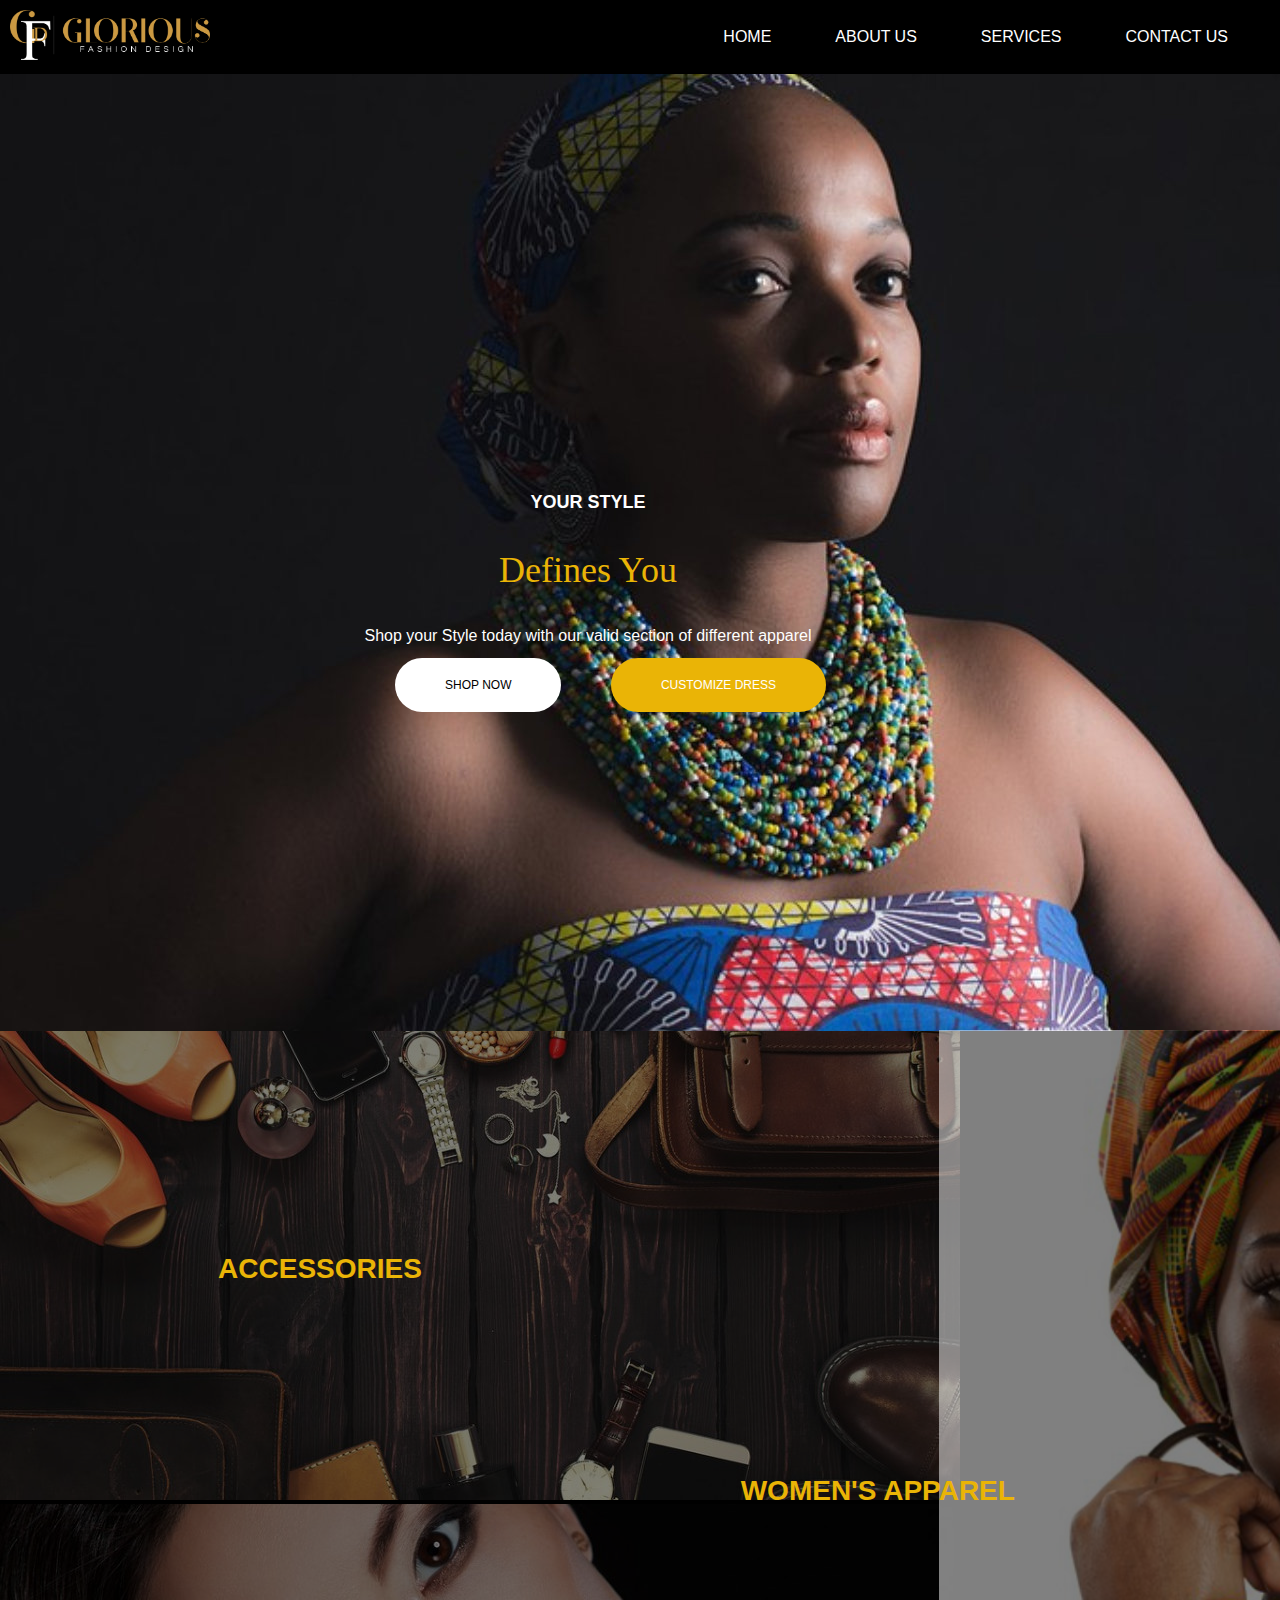
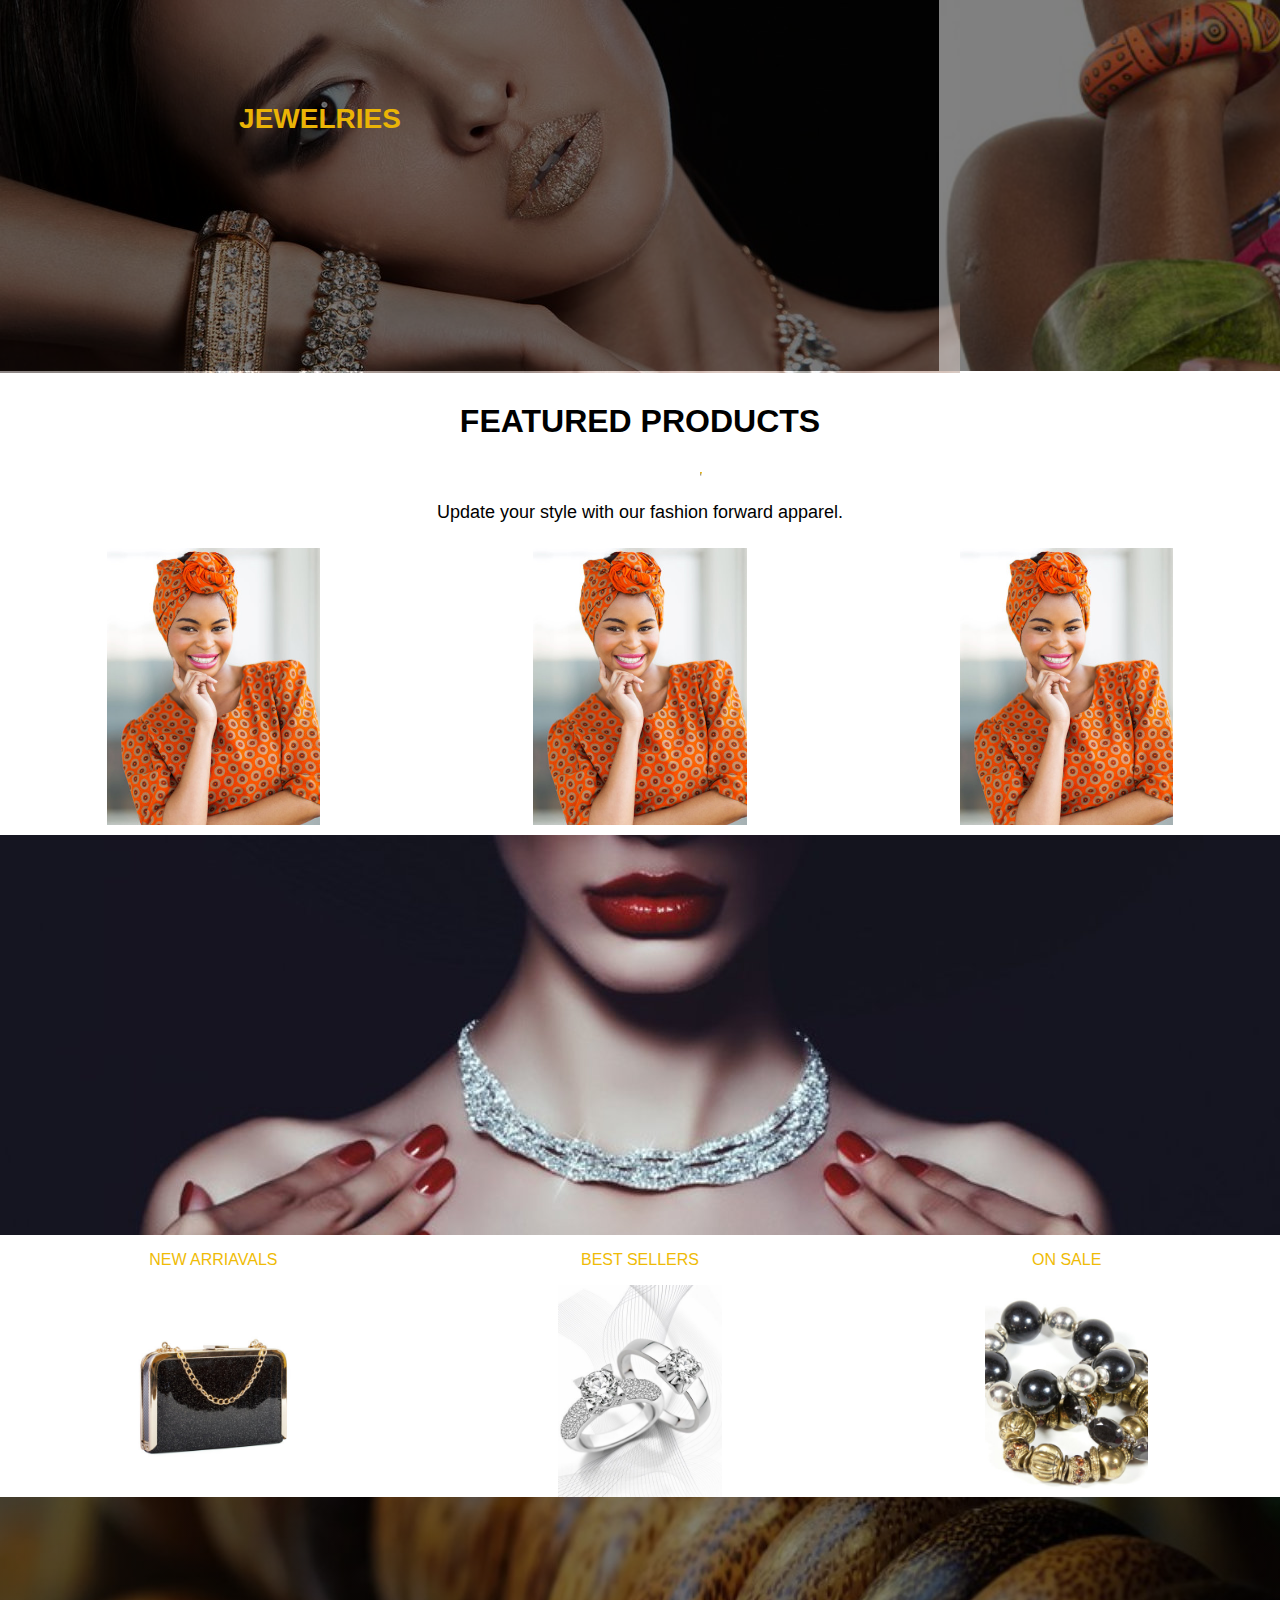
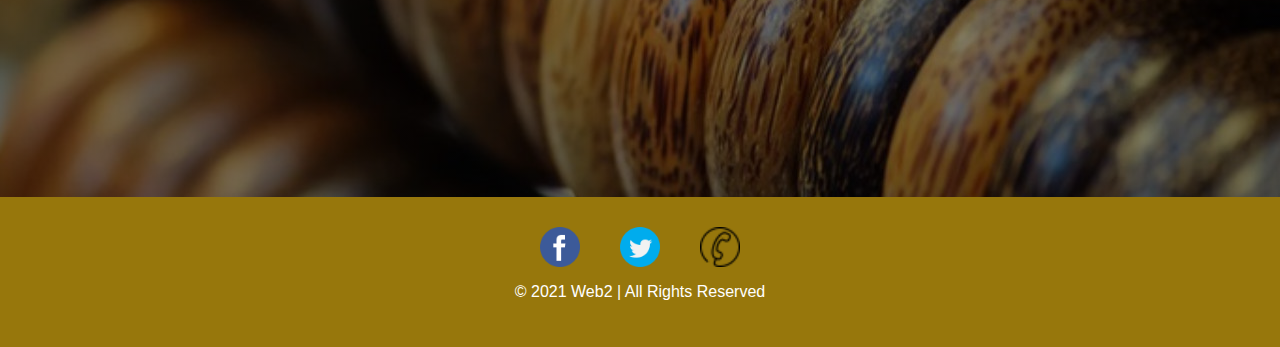
<file: 1st day/index.html>
<!DOCTYPE html>
<html lang="en">
<head>
    <meta charset="UTF-8">
    <meta http-equiv="X-UA-Compatible" content="IE=edge">
    <meta name="viewport" content="width=device-width, initial-scale=1.0">
    <title>Giorious</title>
    <link rel="stylesheet" href="style.css">
    <link rel="stylesheet" href="https://cdnjs.cloudflare.com/ajax/libs/font-awesome/4.7.0/css/font-awesome.min.css">
</head>
<body>
    <div class="header">
        <div class="top-header">
            <img src="images/logo.png" class="logo" alt="">
            <ul>
                <li><a href="#">Home</a></li> 
                <li><a href="#">About us</a></li>
                <li><a href="#">Services</a></li>
                <li><a href="#">Contact us</a></li>
                <!-- <li>
                    <a href="javascript:void(0);" class="icon" onclick="myFunction()">
                        <i class="fa fa-bars"></i>
                    </a>
                </li> -->
            </ul>
        </div>
    </div>
    <div class="banner">
        <div class="banner-content">
            <div class="container">
                <div class="container-content">
                    <p class="p-top">Your Style</p>
                    <p class="p-cursive">Defines You</p>

                    <p class="p-bottom">Shop your Style today with our valid section of different apparel</p>
                
                    <a href="#" class="option-1">Shop now</a>
                    <a href="#" class="option-2">Customize dress</a>
                </div>
            </div>
        </div>
    </div>
    <div class="service">
        <div>
            <div class="wrapper">
                <div class="sub-wrapper">
                    <div class="box1">
                        <img src="images/mid-bg1.jpg" class="accessories" alt="">
                        <p class="img-text1">accessories</p>

                        <img src="images/mid-bg2.jpg" class="jewelries" alt="">
                        <p class="img-text2">jewelries</p>
                    </div>
                    
                    <div class="box2">
                        <img src="images/mid-bg3.jpg" class="apparel" alt="">
                        <p class="img-text3">women's apparel</p>
                    </div>
                </div>
            </div>
        </div>
    </div>
    <div class="main-content">
        <div class="main-content-body">
            <div class="main-content-text">
                <div>
                    <p class="main-content-header">featured products</p>
                    <div class="divide">
                        <hr class="divider">
                    </div>
                    <p class="main-content-body-text">Update your style with our fashion forward apparel.</p>
                </div>
                <div class="main-grid-container">
                    <div>
                        <img src="images/btm1-img1.jpg" alt="">
                    </div>
                    <div>
                        <img src="images/btm1-img1.jpg" alt="">
                    </div>
                    <div>
                        <img src="images/btm1-img1.jpg" alt="">
                    </div>
                </div>
            </div>
        </div>
    </div>
    <div class="sub-content">
        <div class="sub-content-img">
            <div class="sub-content-sub-img">
                <!-- background image -->
            </div>
        </div>
        <div class="sub-grid-container">
            <div class="arrivals">
                <p>new arriavals</p>
                <img src="images/btm3-img1.jpg" alt="">
            </div>
            <div class="best">
                <p>best sellers</p>
                <img src="images/btm3-img2.jpg" alt="">
            </div>
            <div class="sale">
                <p>on sale</p>
                <img src="images/btm3-img3.jpg" alt="">
            </div>
        </div>
    </div>
    <div class="footer">
        <div class="footer-img">
            <div class="footer-sub-img">
                <!-- background image -->
            </div>
        </div>
        <div class="footer-content">
            <div class="social-media">
                <img src="images/icon-fb.png" alt="">
                <img src="images/icon-tw.png" alt="">
                <img src="images/icon-contact.png" alt="">
            </div>
            <div class="footer-text">
                <p>&copy; 2021 Web2 | All Rights Reserved</p>
            </div>
        </div>
    </div>
</body>
</html>
</file>
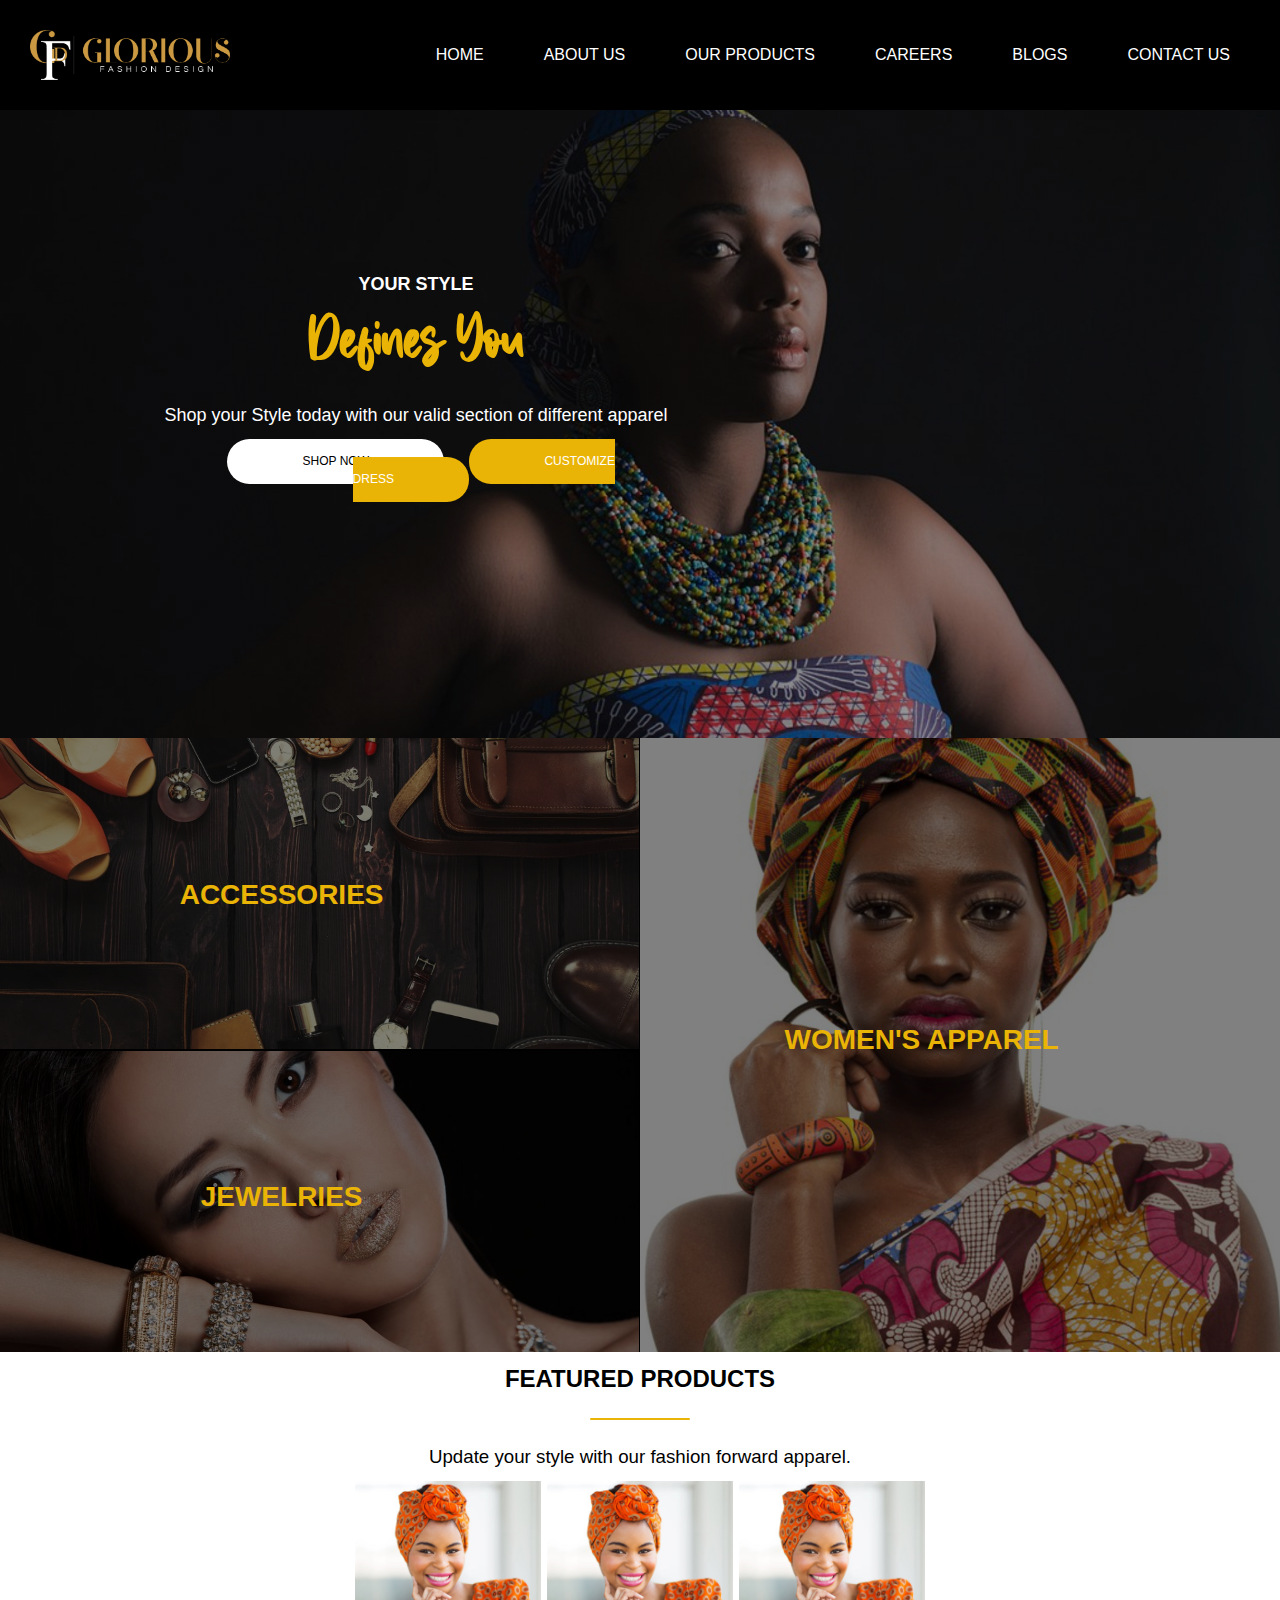
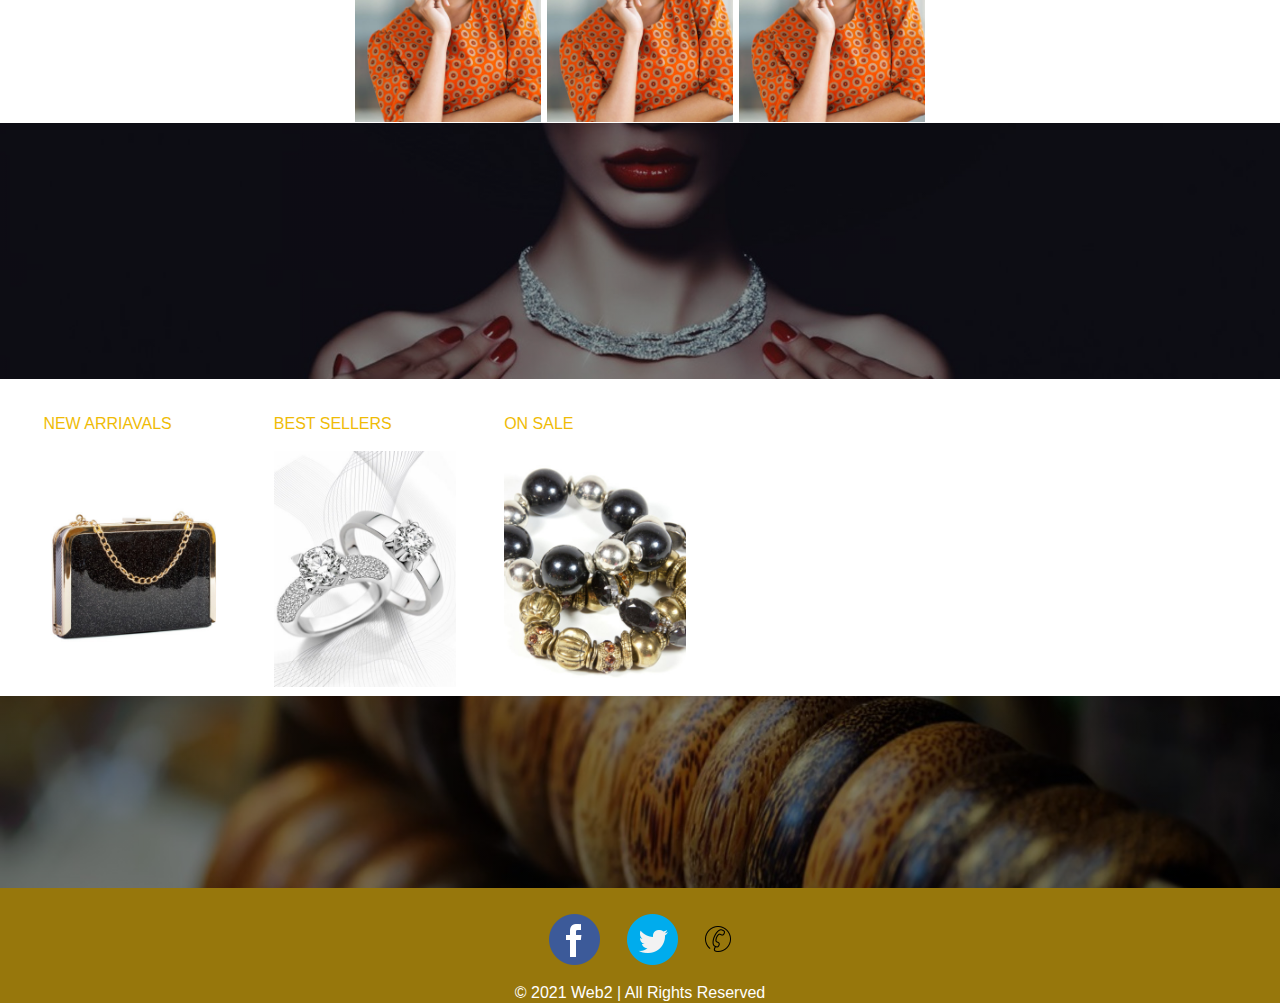
<file: 2nd day/index.html>
<!DOCTYPE html>
<html lang="en">
<head>
    <meta charset="UTF-8">
    <meta http-equiv="X-UA-Compatible" content="IE=edge">
    <meta name="viewport" content="width=device-width, initial-scale=1.0">
    <title>Giorious</title>
    <link rel="stylesheet" href="style.css">
    <link rel="stylesheet" href="https://cdnjs.cloudflare.com/ajax/libs/font-awesome/4.7.0/css/font-awesome.min.css">
    <link rel="stylesheet" href="https://cdnjs.cloudflare.com/ajax/libs/font-awesome/6.1.2/css/all.min.css">
    <link rel="icon" type="image/x-icon" href="images/favicon-white.ico" />
</head>
<body>
    <header>
        <div class="top-header">
            <nav class="navbar">
                <img src="images/logo.png" class="logo" alt="">
                <ul class="nav-links">
                    <li><a href="#"></a>home</a></li> 
                    <li><a href="#"></a>about us</a></li>
                    <li><a href="#"></a>our products</a></li>
                    <li><a href="#"></a>careers</a></li>
                    <li><a href="#"></a>blogs</a></li>
                    <li><a href="#"></a>contact us</li>
                </ul>
                <img src="images/icon-menu-white.png" alt="" class="menu-btn">
            </nav>
        </div>
    </header>
    <div class="banner">
        <div class="banner-content">
            <h2>Your Style</h2>
            <h1>Defines You</h1>
            <p>
                Shop your Style today with our valid section of different apparel
            </p>
            <a href="#" class="option-1">Shop now</a>
            <a href="#" class="option-2">Customize dress</a>
        </div>
    </div>
    <div class="service">
        <div class="service-content">
            <div class="service-content-container">
                <div class="service-content-row">
                    <div class="col1">
                        <div>
                            <img class="col1-image" src="images/mid-bg1.jpg" alt="">
                            <a href="#" class="text1">
                                <p class="col1-text1">accessories</p>
                            </a>
                        </div>
                        <div>
                            <img class="col1-image" src="images/mid-bg2.jpg" alt="">
                            <a href="#">
                                <p class="col1-text2">jewelries</p>
                            </a>
                        </div>
                    </div>
                    <div class="col2">
                        <img class="col2-image" src="images/mid-bg3.jpg" alt="">
                        <a href="#">women's apparel</a>
                    </div>
                </div>
            </div>
        </div>
    </div>
    <div class="main-content">
        <div class="main-content-body">
            <div class="main-content-text">
                <h2>featured products</h2>
                <div class="line"></div>
                <h3>
                    Update your style with our fashion forward apparel.
                </h3>
            </div>
            <div class="main-content-content">
                <div class="main-content-container">
                    <div class="main-content-row">
                        <div class="col-1">
                            <img src="images/btm1-img1.jpg" alt="">
                        </div>
                        <div class="col-2">
                            <img src="images/btm1-img1.jpg" alt="">
                        </div>
                        <div class="col-3">
                            <img src="images/btm1-img1.jpg" alt="">
                        </div>
                    </div>
                </div>
            </div>
        </div>
    </div>
    <div class="sub-content">
        <div class="sub-content-img">
            <!-- Background image content in css file-->
        </div>
        <div class="sub-content-content">
            <div class="sub-content-container">
                <div class="sub-content-row">
                    <div class="col-arrival">
                        <p>new arriavals</p>
                        <img src="images/btm3-img1.jpg" alt="">
                    </div>
                    <div class="col-best">
                        <p>best sellers</p>
                        <img src="images/btm3-img2.jpg" alt="">
                    </div>
                    <div class="col-sale">
                        <p>on sale</p>
                        <img src="images/btm3-img3.jpg" alt="">
                    </div>
                </div>
            </div>
        </div>
    </div>
    <div class="footer">
        <div class="footer-img">
            <div class="footer-sub-img">
                <!-- background image -->
            </div>
        </div>
        <div class="footer-content">
            <div class="social-media">
                <img src="images/icon-fb.png"  alt="">
                <img src="images/icon-tw.png" alt="">
                <img src="images/icon-contact.png" alt="">
            </div>
            <div class="footer-text">
                <p>&copy; 2021 Web2 | All Rights Reserved</p>
            </div>
        </div>
    </div> 
    <script>
        const menuBtn = document.querySelector('.menu-btn');
        const navlinks = document.querySelector('.nav-links');
        menuBtn.addEventListener('click', () => {
            navlinks.classList.toggle('mobile-menu');
        })
    </script>
</body>
</html>
</file>
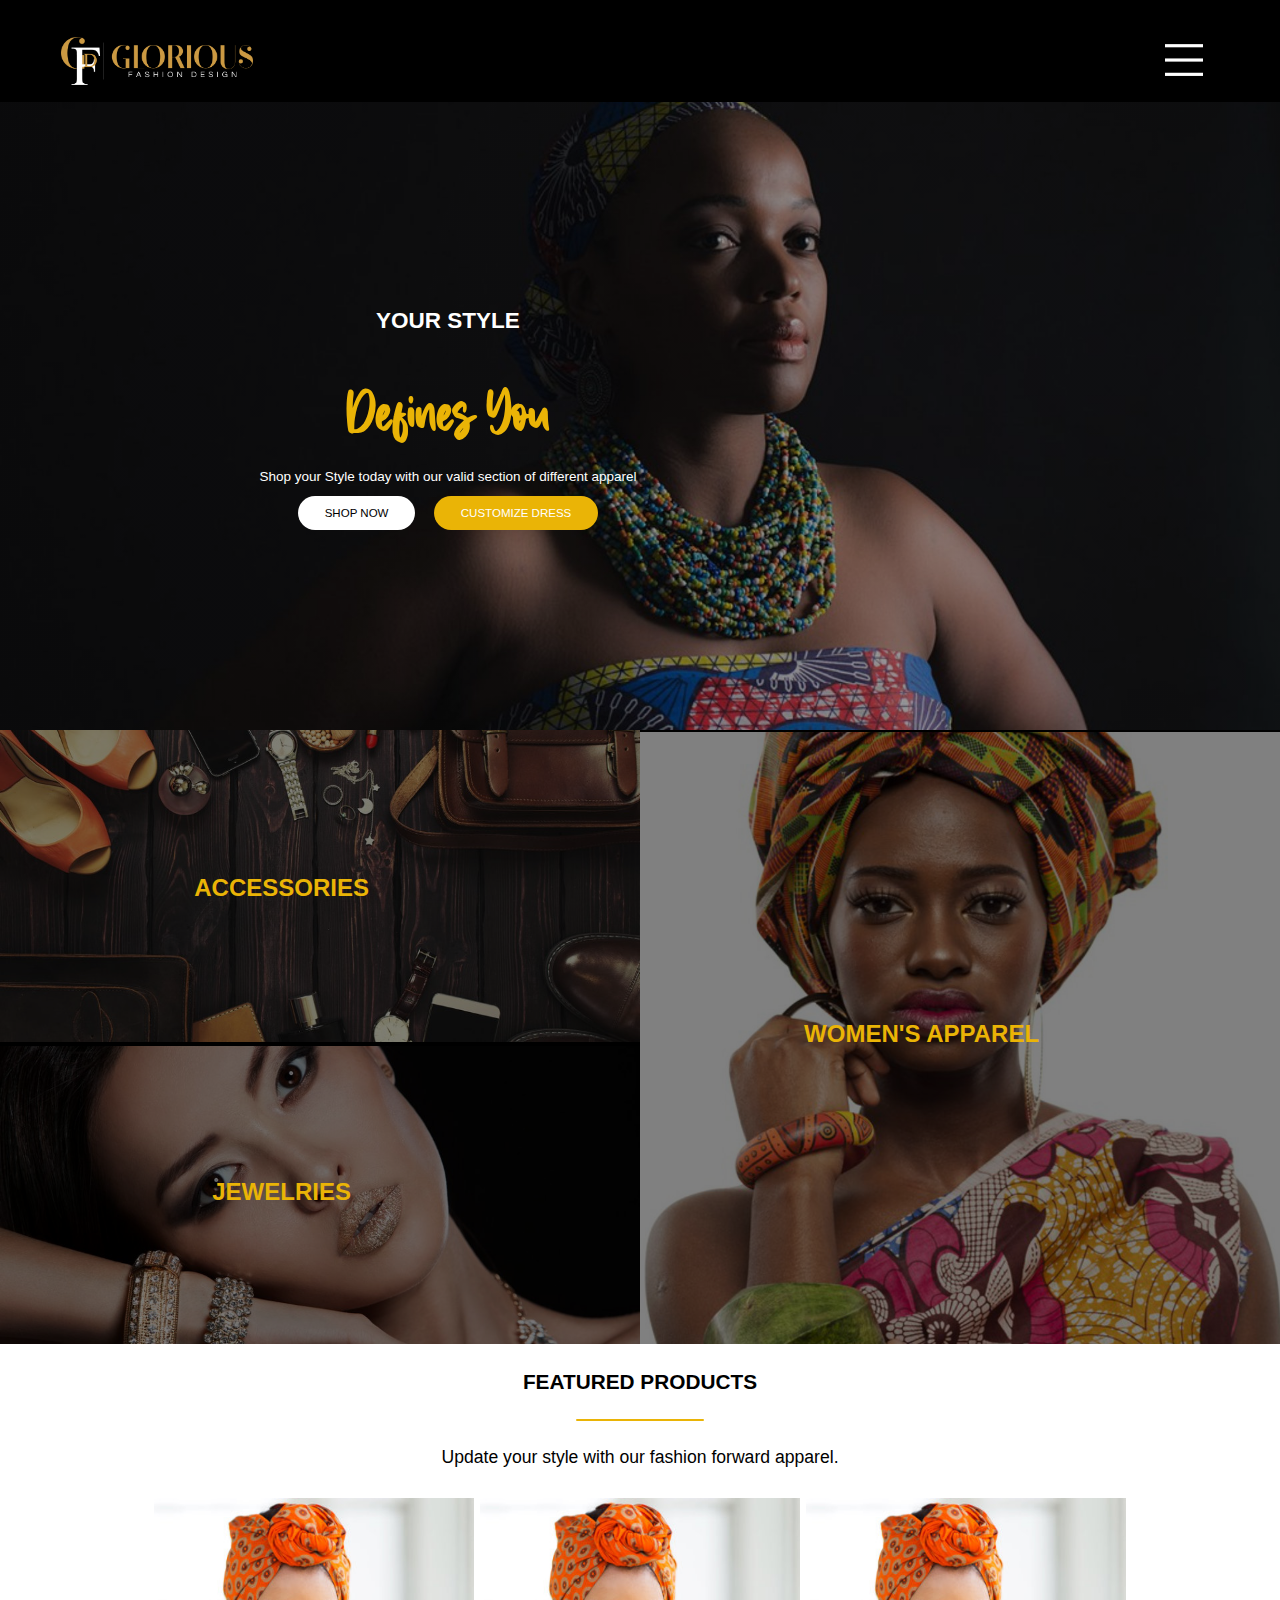
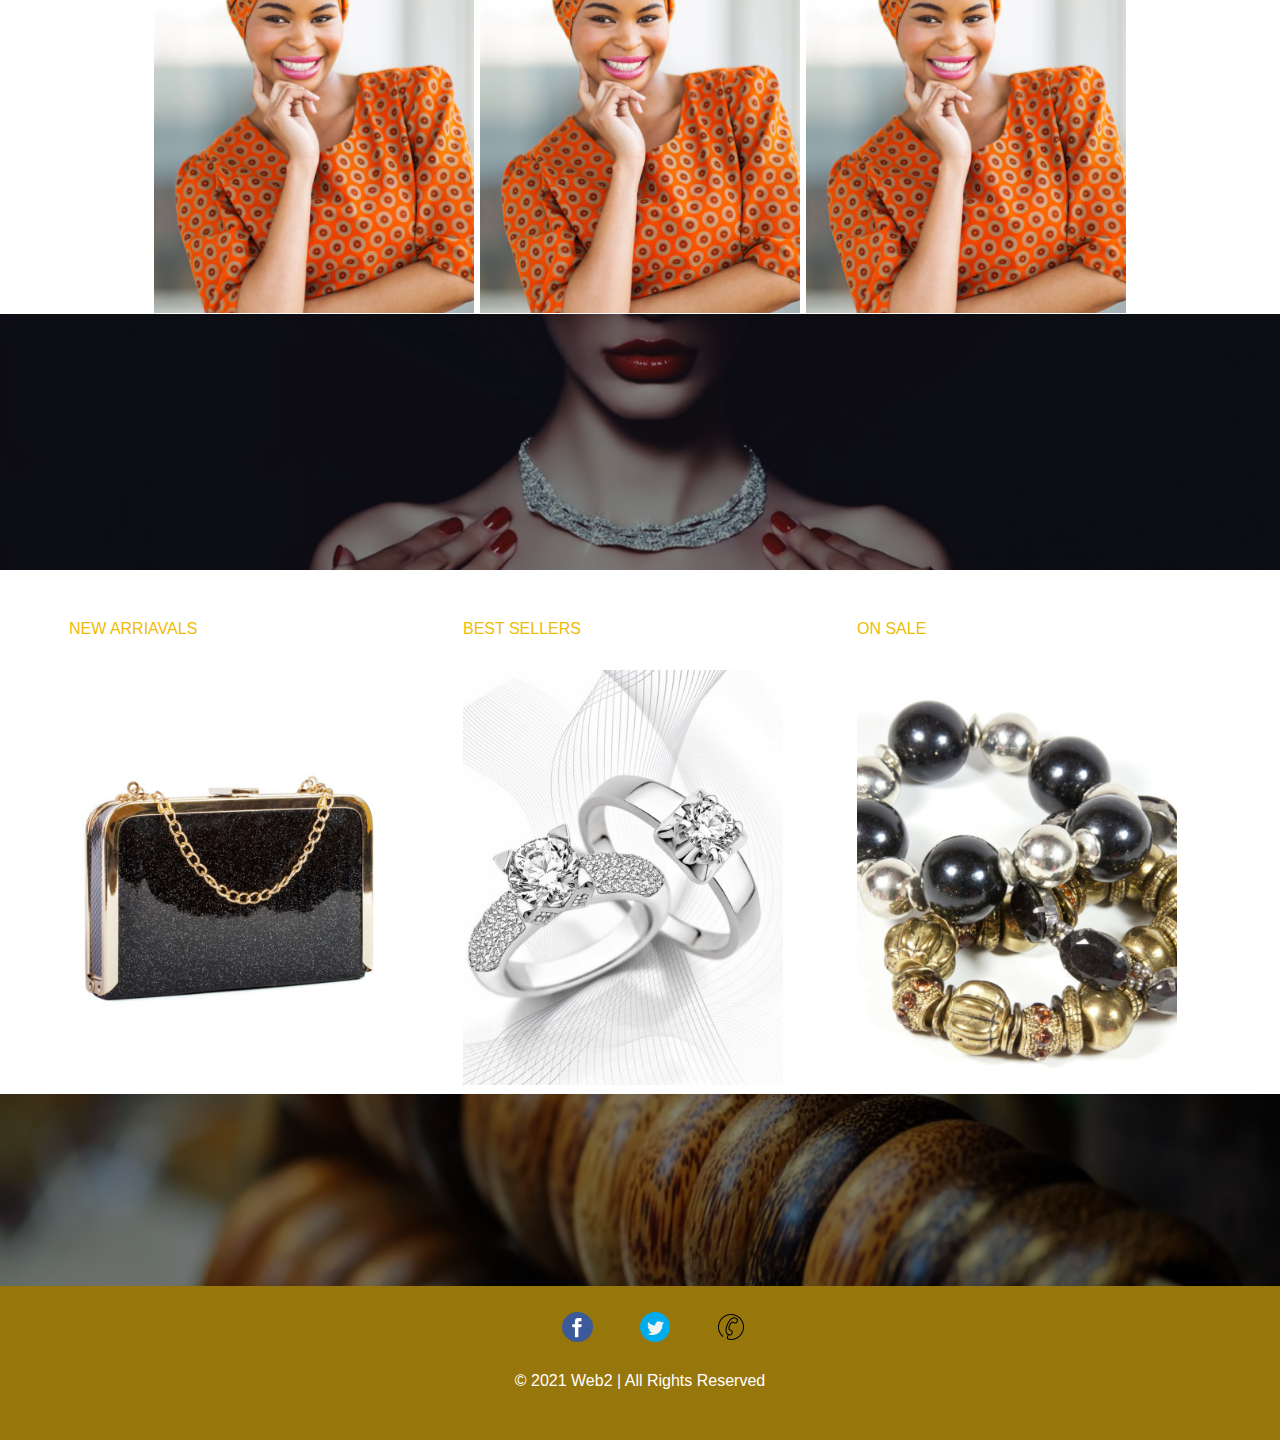
<file: 3rd day/index.html>
<!DOCTYPE html>
<html lang="en">
<head>
    <meta charset="UTF-8">
    <meta http-equiv="X-UA-Compatible" content="IE=edge">
    <meta name="viewport" content="width=device-width, initial-scale=1.0">
    <title>Giorious</title>
    <link rel="stylesheet" href="style.css">
    <link rel="stylesheet" href="media.css">
    <link rel="stylesheet" href="https://cdnjs.cloudflare.com/ajax/libs/font-awesome/4.7.0/css/font-awesome.min.css">
    <link rel="stylesheet" href="https://cdnjs.cloudflare.com/ajax/libs/font-awesome/6.1.2/css/all.min.css">
    <link rel="icon" type="image/x-icon" href="images/favicon-white.ico" />
</head>
<body>
    <header>
        <div class="top-header">
            <nav class="navbar">
                <img src="images/logo.png" class="logo" alt="">
                <ul class="nav-links">
                    <li><a href="#">home</a></li> 
                    <li><a href="#">about us</a></li>
                    <li><a href="#">our products</a></li>
                    <li><a href="#">careers</a></li>
                    <li><a href="#">blogs</a></li>
                    <li><a href="#">contact us</a></li>
                </ul>
                <img src="images/icon-menu-white.png" alt="" class="menu-btn">
            </nav>
        </div>
    </header>
    <div class="banner">
        <div class="banner-content">
            <h2>Your Style</h2>
            <h1>Defines You</h1>
            <p>
                Shop your Style today with our valid section of different apparel
            </p>
            <a href="#" class="option-1">Shop now</a>
            <a href="#" class="option-2">Customize dress</a>
        </div>
    </div>
    <div class="service">
        <div class="service-content">
            <div class="service-content-container">
                <div class="service-content-row">
                    <div class="col1">
                        <div class="col1-sub1">
                            <img class="col1-image" src="images/mid-bg1.jpg" alt="">
                            <a href="#">accessories</a>
                        </div>
                        <div class="col1-sub2">
                            <img class="col1-image" src="images/mid-bg2.jpg" alt="">
                            <a href="#">jewelries</a>
                        </div>
                    </div>
                    <div class="col2">
                        <div class="col2-sub">
                            <img class="col2-image" src="images/mid-bg3.jpg" alt="">
                            <a href="#">women's apparel</a>
                        </div>
                    </div>
                </div>
            </div>
        </div>
    </div>
    <div class="main-content">
        <div class="main-content-body">
            <div class="main-content-text">
                <h2>featured products</h2>
                <div class="line"></div>
                <h3>Update your style with our fashion forward apparel.</h3>
            </div>
            <div class="main-content-content">
                <div class="main-content-container">
                    <div class="main-content-row">
                        <div class="col-1">
                            <img src="images/btm1-img1.jpg" alt="">
                        </div>
                        <div class="col-2">
                            <img src="images/btm1-img1.jpg" alt="">
                        </div>
                        <div class="col-3">
                            <img src="images/btm1-img1.jpg" alt="">
                        </div>
                    </div>
                </div>
            </div>
        </div>
    </div>
    <div class="sub-content">
        <div class="sub-content-img">
            <!-- Background image content in css file-->
        </div>
        <div class="sub-content-content">
            <div class="sub-content-container">
                <div class="sub-content-row">
                    <div class="col-arrival">
                        <p>new arriavals</p>
                        <img src="images/btm3-img1.jpg" alt="">
                    </div>
                    <div class="col-best">
                        <p>best sellers</p>
                        <img src="images/btm3-img2.jpg" alt="">
                    </div>
                    <div class="col-sale">
                        <p>on sale</p>
                        <img src="images/btm3-img3.jpg" alt="">
                    </div>
                </div>
            </div>
        </div>
    </div>
    <div class="footer">
        <div class="footer-img">
            <div class="footer-sub-img">
                <!-- background image -->
            </div>
        </div>
        <div class="footer-content">
            <div class="social-media">
                <div class="fb">
                    <a href=""><img src="images/icon-fb.png" alt=""></a>
                </div>
                <div class="tw">
                    <a href=""><img src="images/icon-tw.png" alt=""></a>
                </div>
                <div class="phone">
                    <a href=""><img src="images/icon-contact.png" alt=""></a>
                </div>
            </div>
            <div class="footer-text">
                <p>&copy; 2021 Web2 | All Rights Reserved</p>
            </div>
        </div>
    </div> 
    <script>
        const menuBtn = document.querySelector('.menu-btn');
        const navlinks = document.querySelector('.nav-links');
        menuBtn.addEventListener('click', () => {
            navlinks.classList.toggle('mobile-menu');
        })
    </script>
</body>
</html>
</file>
<file: 1st day/style.css>
body{
    margin: 0;
    padding: 0;
    max-width: 100%;
    max-height: 100%;
    font-family:Verdana, Geneva, Tahoma, sans-serif;
}
/* img{
    max-width: 100%;
    height: auto;
} */
/* Start of header section */
.header{
    width: 100%;
    min-height: 1vh;
    /* padding-left: 8%;
    padding-right: 8%; */
    box-sizing: border-box;
    overflow: hidden;
}
.top-header{
    overflow: hidden;
    width: 100%;
    margin: auto;
    padding: auto;
    background-color: black;
    overflow: hidden;
}
.logo{
    margin:10px;
    width: 200px;
    height: auto;
}
ul{
    list-style: none;
    margin: 0;
    padding: 18px 20px;
    float: right;
}
li{
    display: inline;
}
li a:hover{
    background-color: #cb9942;
    border-radius: 10px;
}
.top-header a{
    color: black;
    padding: 10px 12px;
    margin: 0px 20px;
    float: left;
    color:white;
    text-align: center;
    text-decoration: none;
    text-transform: uppercase;
}
/* End of header section */
/* Start of banner section */
.banner{
    margin: 0;
    padding: 0;
}
.banner-content{
    margin: 0;
    padding: 0;
}
.container{
    display: flex;
    padding-bottom: 328px;
    width:auto;
    height: auto;
    background-image: url(images/slider/3.jpg);
    background-repeat: no-repeat;
    background-position: center top;
}
.container-content{
    margin-top: 400px;
    margin-left: 350px;
    margin-bottom: 10px;
}
.container-content p{
    text-align: center;
}
.container-content .p-top{
    color: white;
    font-size: 18px;
    font-weight: bold;
    text-transform: uppercase;
}
.container-content .p-cursive{
    color: #eab406;
    font-size: 36px;
    font-family: Snell Roundhand, cursive;
}
.container-content .p-bottom{
    color:white;
    margin-bottom: 30px;
}
.container-content a{
    text-decoration: none;
    margin-left: 45px;
    padding: 20px;
}
.container-content .option-1{
    color: black;
    border-radius: 50px;
    background-color: white;
    padding: 20px 50px;
    font-size: 12px;
    text-transform: uppercase;
}
.container-content .option-2{
    color: white;
    border-radius: 50px;
    background-color: #eab406;
    padding: 20px 50px;
    font-size: 12px;
    text-transform: uppercase;
}
/* End of banner section */



/* Start of service section */
.service{
    background-color: black;
    padding-bottom: 340px;
}
.sub-wrapper {
    display: grid;
    grid-template-columns: repeat(3, 1fr);
    grid-auto-rows: 100px;
    position: relative;
    text-align: center;
}
.box1 {
    width: auto;
    height: auto;
    grid-column-start: 1;
    grid-column-end: 2;
    grid-row-start: 1;
    grid-row-end: 4;
}
.box2{
    grid-column-start: 0;
    grid-column-end: 5;
    grid-row-start: 1;
    grid-row-end: 7;
    margin: 0;
    padding: 0;
}
.img-text1{
    color: #eab406;
    text-transform: uppercase;
    font-weight: bold;
    font-size: 28px;
    position: absolute;
    top: 35%;
    left: 25%;
    transform: translate(-50%, -50%);
}
.img-text2{
    color: #eab406;
    text-transform: uppercase;
    font-weight: bold;
    font-size: 28px;
    position: absolute;
    top: 110%;
    left: 25%;
    transform: translate(-50%, -50%);
}
.img-text3{
    color: #eab406;
    text-transform: uppercase;
    font-weight: bold;
    font-size: 28px;
    position: absolute;
    top: 72%;
    right: 10%;
    transform: translate(-50%, -50%);
}
.accessories{
    opacity: 0.5;
}
.jewelries{
    opacity: 0.5;
}
.apparel{
    opacity: 0.5;
}
.box1 img{
    width: auto;
    height: auto;
    margin-right: -20px;
    padding-left: -1px;
}
.box2 img{
    width: 940px;
    height: 941px;
    margin: -1px;
    padding: -1px;
}

/* .service-grid-container{
    display: grid;
    grid-template-columns: 1fr 1fr;
    grid-gap: 0px;
} */

/* .jew_acc{
    margin: 0px;
    padding: 0px;
    
    width:auto;
    height: auto;
}
.apparel{
    display: flex;
    width:auto;
    height: auto;
    background: 
    linear-gradient(
        rgba(0, 0, 0, 0.5), 
        rgba(0, 0, 0, 0.5) 
    ), url(images/mid-bg3.jpg);
    background-repeat: no-repeat;
    background-position: center top;
} */
/* End of service section */





/* Start of main content */
.main-content{
    margin: 0;
    padding: 0;
}
.main-content-text{
    text-align: center;
}
.main-content-header{
    font-weight: bold;
    font-size: 32px;
    text-transform: uppercase;
}
.divide{
    padding: 0 700px;
    background-color: white;
}
.main-content-body-text{
    font-size: 18px;
    line-height: 200%;
}
.divider{
    border-top: 3px solid #eab406;
}
.main-grid-container{
    display: grid;
    grid-template-columns: 1fr 1fr 1fr;
    grid-gap: 0px;
    margin: 10px 0;
}
.main-grid-container img{
    display: block;
    margin-left: auto;
    margin-right: auto;
    width: 50%;
}
/* End of main content */
/* Start of sub-content */
.sub-content{
    margin: 0;
}
.sub-content-img{
    display: flex;
    width: auto;
    height: auto;
    background-image: url(images/btm2-bg.jpg);
    background-repeat: no-repeat;
    background-position: center top;
}
.sub-content-sub-img{
    padding-top: 400px;
    margin-left: 350px;
    padding-bottom: 0px;
}
.sub-grid-container{
    display: grid;
    grid-template-columns: 1fr 1fr 1fr;
    grid-gap: 100px;
    margin: 0px 50px;
}
.sub-grid-container p{
    text-align: center;
    text-transform: uppercase;
    color: #efbb06;
}
.sub-grid-container img{
    display: block;
    margin-left: auto;
    margin-right: auto;
    width: 50%;
}
.arrivals .best .sale{
    margin: auto;
}
/* Start of footer section */
.footer{
    margin: 0;
    padding: 0; 
}
.footer-img{
    display: flex;
    width:auto;
    height: auto;
    background: 
    linear-gradient(
        rgba(0, 0, 0, 0.5), 
        rgba(0, 0, 0, 0.5) 
    ), url(images/btm4-bg.jpg);
    /* background-image:  */
    background-repeat: no-repeat;
    background-position: center top;
}
.footer-sub-img{
    margin-top: 300px;
    margin-left: 350px;
    margin-bottom: 0px;
}
.footer-content{
    padding-top: 30px;
    padding-bottom: 30px;
    background-color: #97770c;
}
.social-media{
    display: flex;
    justify-content: center;
}
.social-media img{
    width: 40px;
    height: auto;
    display: inline-block;
    padding: 0 10px;
    margin: 0 10px;
}
.footer-text{
    color: white;
    text-align: center;
}
/* End of footer section */

/* For responsive */
/* Extra small devices (phones, 600px and down) */
@media only screen and (max-width: 600px) {
    .example {background: red;}
  }
  
  /* Small devices (portrait tablets and large phones, 600px and up) */
  @media only screen and (min-width: 600px) {
    .example {background: green;}
  }
  
  /* Medium devices (landscape tablets, 768px and up) */
  @media only screen and (min-width: 768px) {
    .example {background: blue;}
  } 
  
  /* Large devices (laptops/desktops, 992px and up) */
  @media only screen and (min-width: 992px) {
    .example {background: orange;}
  } 
  
  /* Extra large devices (large laptops and desktops, 1200px and up) */
  @media only screen and (min-width: 1200px) {
    .example {background: pink;}
  }
</file>
<file: 2nd day/style.css>
@font-face {
    font-family: "SnellRoundhandScript";
    src: url(fonts/SnellRoundhandScript.ttf);
}
@font-face {
    font-family: "MemphisRiver";
    src: url(fonts/MemphisRiver.otf);
}
*{
    margin: 0;
    padding: 0;
    box-sizing: border-box;
    font-family:Verdana, Geneva, Tahoma, sans-serif;
}
a{
    text-decoration: none;
}
body{
    background-color: white;
}
/* ----------------------------------------------------------------------------- Start of header section ----------------------------------------------------------------------------- */
header{
    width: 100%;
    height: auto;
}
.header{
    width: 100%;
    min-height: 1vh;
    box-sizing: border-box;
    overflow: hidden;
}
.top-header{
    overflow: hidden;
    width: 100%;
    margin: auto;
    padding: auto;
    background-color: black;
    overflow: hidden;
}
.logo{
    margin:10px;
    width: 200px;
    height: auto;
}
.navbar{
    top: 0;
    left: 0;
    display: flex;
    width: 100%;
    justify-content: space-between;
    padding: 20px;
    color: white;
    text-transform: uppercase;
}
ul{
    list-style: none;
}
.nav-links{
    display: flex;
    align-items: center;
    /* margin-top: -900px; */
    transition: all 1s ease;
}
.menu-btn{
    position: absolute;
    top: 35px;
    right: 95vh;
    width: 40px;
    cursor: pointer;
    display: none;
}
.mobile-menu{
    margin-top: 0;
    border-bottom-right-radius: 30%;
    border-bottom-left-radius: 30%;
}
.nav-links li{
    margin: 0 30px;
    
}
li a:hover{
    background-color: #cb9942;
    padding: 10px;
    border-radius: 10px;
}
/* ----------------------------------------------------------------------------- End of header section ----------------------------------------------------------------------------- */ 
/* ----------------------------------------------------------------------------- Start of banner section ----------------------------------------------------------------------------- */
.banner{
    width: 100%;
    height: 49vw;
    background: linear-gradient(
        rgba(0, 0, 0, 0.4), 
        rgba(0, 0, 0, 0.4) 
    ), url(images/slider/3.jpg);
    background-position: center top;
    background-size: 100%;
    background-repeat: no-repeat;
    display: flex;
    align-items: center;
    justify-content: center;
}
.banner-content{
    margin-bottom: 150px;
    margin-top: 5%;
    margin-left: -35%;
    color:white;
    text-align: center;
}
.banner-content h2{
    font-size: 2vmin;
    text-transform: uppercase;
}
.banner-content h1{
    font-size: 7vmin;
    font-family: 'SnellRoundhandScript', 'MemphisRiver';
    color: #eab406;
    margin-bottom: 20px;
}
.banner-content p{
    font-size: 2vmin;
    margin-bottom: 5%;
}
.option-1{
    padding: 3% 15%;
    background-color: white;
    border-radius: 50px;
    color: black;
    font-size: 12px;
    text-transform: uppercase;
}
.option-2{
    padding: 3% 15%;
    background-color: #eab406;
    border-radius: 50px;
    color: white;
    font-size: 12px;
    text-transform: uppercase;
}
.option-1, .option-2{
    margin: 0 2%;
}
/* ----------------------------------------------------------------------------- End of banner section ----------------------------------------------------------------------------- */
/* ----------------------------------------------------------------------------- Start of service section -------------------------------------------------------------------------------- */
.service{
    background-color: white;
    width: 100%;
    min-height: 1vh;
    box-sizing: border-box;
    background-color: black;
}
.service-content{
    width: 100%;
    min-width: 1vh;
    height: 48vw;
    box-sizing: border-box;
    overflow: hidden;
}
.service-content-container img{
    width: 100%;
    height: auto;
    object-fit: cover;
    opacity: 0.5;
}
.service-content-row::after{
    content: "";
    display: table;
    clear: both;
}
.service-content-row{
    position: relative;
    display: flex;
    align-items: center;
    justify-content: center;
}
.col1, .col2{
    float: left;
    /* width: 33.33%; */
    width: 100%;
    height: auto;
    padding: 0;
    margin: 0;
}
.col2 a{
    color: #eab406;
    text-transform: uppercase;
    font-weight: bold;
    font-size: 28px;
    position: absolute;
    top: 48%;
    left: 72%;
    transform: translate(-50%, -50%);
}
.col2 a:hover{
    padding: 1%;
    border: none;
    background-color: #efbb06;
    color: white;
    border-radius: 50px;
    box-shadow: inset 0 0 0 0 #efbb06;
    transition: ease-out 0.3s;
    font-size: 2rem;
    outline: none;
}
.col1-image{
    margin: -1px;
}
.col1-text1{
    color: #eab406;
    text-transform: uppercase;
    font-weight: bold;
    font-size: 28px;
    position: absolute;
    top: 25%;
    left: 22%;
    transform: translate(-50%, -50%);
}
.col1-text2{
    color: #eab406;
    text-transform: uppercase;
    font-weight: bold;
    font-size: 28px;
    position: absolute;
    top: 73%;
    left: 22%;
    transform: translate(-50%, -50%);
}
/* .col2-text{
    color: #eab406;
    text-transform: uppercase;
    font-weight: bold;
    font-size: 28px;
    position: absolute;
    top: 48%;
    left: 72%;
    transform: translate(-50%, -50%);
} */
/* -------------------------------------------------------------------------------Start of main content ---------------------------------------------------------------------------------*/
.main-content{
    width: 100%;
    min-height: 1vh;
    box-sizing: border-box;
    overflow: hidden;
    background-color: white;
}
.line{
    width: 100px;
    height: 2px;
    background: #eab406;
    margin: 2% auto;
    border-radius: 5px;
}
.main-content-body h2{
    margin-top: 1%;
    text-align: center;
    text-transform: uppercase;
}
.main-content-body h3{
    text-align: center;
    font-weight: lighter;
}
.main-content-content{
    width: 100%;
    min-width: 1vh;
    box-sizing: border-box;
    overflow: hidden;
}
.main-content-container img{
    width: 100%;
}
.main-content-row::after{
    content: "";
    display: table;
    clear: both;
}
.main-content-row{
    display: flex;
    align-items: center;
    justify-content: center;
}
.col-1, .col-2, .col-3{
    float: left;
    /* width: 33.33%; */
    width: 15%;
    height: auto;
    padding: 0 3px;
    margin: 1% 0 -3px 0;
}
/* ----------------------------------------------------------------------------- End of main content ----------------------------------------------------------------------------- */
/* ----------------------------------------------------------------------------- Start of sub-content ----------------------------------------------------------------------------- */
.sub-content{
    width: 100%;
    min-height: 1vh;
    box-sizing: border-box;
    overflow: hidden;
}
.sub-content-img{
    width: 100%;
    height: 20vw;
    background: linear-gradient(
        rgba(0, 0, 0, 0.4), 
        rgba(0, 0, 0, 0.4) 
    ), url(images/btm2-bg.jpg);
    background-repeat: no-repeat;
    background-position: center top;
    background-size: 100%;
    display: flex;
    align-items: center;
    justify-content: center;
}
.sub-content-content{
    width: 100%;
    min-width: 1vh;
    box-sizing: border-box;
    overflow: hidden;
}
.sub-content-container img{
    width: 100%;
}
.sub-content-row::after{
    content: "";
    display: table;
    clear: both;
}
.col-arrival, .col-best, .col-sale{
    float: left;
    /* width: 33.33%; */
    width: 15%;
    height: auto;
    padding: 5px;
    margin: 1% 0 0 3%;
}
.col-arrival p, .col-best p, .col-sale p{
    color: #efbb06;
    text-transform: uppercase;
    white-space: pre;
    margin: 10% 0;
}
/* ----------------------------------------------------------------------------- Start of footer section ----------------------------------------------------------------------------- */
.footer{
    width: 100%;
    min-height: 1vh;
    box-sizing: border-box;
    overflow: hidden;
}
.footer-img{
    width: 100%;
    height: 15vw;
    background: linear-gradient(
        rgba(0, 0, 0, 0.5), 
        rgba(0, 0, 0, 0.5) 
    ), url(images/btm4-bg.jpg);
    background-repeat: no-repeat;
    background-position: center top;
    background-size: 100%;
    display: flex;
    align-items: center;
    justify-content: center;
}
.footer-content{
    width: 100%;
    height: 9vw;
    padding-top: 2vw;
    background-color: #97770c;
}
.social-media{
    display: flex;
    align-items: center;
    justify-content: center;
    width: 15%;
    height: auto;
    margin-left: 42.5%;
}
.social-media img{
    width: 100%;
    height: auto;
    display: inline-block;
    padding: 0 5%;
    margin: 0 2%;
}
.footer-text{
    color: white;
    text-align: center;
    margin-top: 1.5%;
    font-weight: 500;
}
/* ----------------------------------------------------------------------------- End of footer section ----------------------------------------------------------------------------- */

/* For responsive */
/* Extra small devices (phones, 600px and down) */
@media only screen and (max-width: 600px) {
    .example {background: red;}
  }
  
  /* Small devices (portrait tablets and large phones, 600px and up) */
@media only screen and (min-width: 600px) {
    .example {background: green;}
}
  
  /* Medium devices (landscape tablets, 768px and up) */
@media only screen and (min-width: 768px) {
    .example {background: blue;}
} 
@media only screen and (max-width: 850px){
    body{
        background-color: black;
    }
    /* ----------------------------------------------------------------------------- header section ----------------------------------------------------------------------------- */
    .top-header{
        background-color: black;
    }
    .navbar{
        padding: 0;
    }
    .logo{
        position: absolute;
        top: 2%;
        left: 4%;
        width: 25%;
        height: auto;
    }
    .nav-links{
        flex-direction: column;
        width: 100%;
        height: 75vh;
        justify-content: center;
        background: black;
        margin-top: -900px;
    }
    .nav-links li{
        margin: 30px auto;
    }
    .mobile-menu{
        margin-top: 0px;
    }
    li a:hover{
        background-color: #cb9942;
        padding: 10px 50px;
        border-radius: 10px;
    }
    .menu-btn{
        position: absolute;
        top: 3.5%;
        right: 6%;
        width: 5%;
        height: auto;
        cursor: pointer;
        display: block;
    }
    /* ----------------------------------------------------------------------------- banner section ----------------------------------------------------------------------------- */
    .banner{
        width: 100%;
        height: 49vw;
        margin-top: 14vw;
        background: linear-gradient(
            rgba(0, 0, 0, 0.4), 
            rgba(0, 0, 0, 0.4) 
        ), url(images/slider/3.jpg);
        background-position: center top;
        background-size: 100%;
        background-repeat: no-repeat;
        display: flex;
        align-items: center;
        justify-content: center;
    }
    .banner-content{
        margin-top: 25%;
        margin-left: -40%;
        color:white;
        text-align: center;
    }
    .banner-content h2{
        font-size: 1vmin;
        text-transform: uppercase;
    }
    .banner-content h1{
        font-size: 3vmin;
        font-family: 'SnellRoundhandScript', 'MemphisRiver';
        color: #eab406;
        margin-bottom: 0px;
    }
    .banner-content p{
        font-size: 1vmin;
        margin-bottom: 5%;
    }
    .option-1{
        padding: 3% 8%;
        background-color: white;
        border-radius: 50px;
        color: black;
        font-size: 42%;
        text-transform: uppercase;
    }
    .option-2{
        padding: 3% 8%;
        background-color: #eab406;
        border-radius: 50px;
        color: white;
        font-size: 42%;
        text-transform: uppercase;
    }
    .option-1, .option-2{
        margin: 0 1%;
    }
    /* ----------------------------------------------------------------------------- service content ----------------------------------------------------------------------------- */    
    .col1-text1{
        color: #eab406;
        text-transform: uppercase;
        font-weight: bold;
        font-size: 100%;
        position: absolute;
        top: 25%;
        left: 22%;
        transform: translate(-50%, -50%);
    }
    .col1-text2{
        color: #eab406;
        text-transform: uppercase;
        font-weight: bold;
        font-size: 100%;
        position: absolute;
        top: 73%;
        left: 22%;
        transform: translate(-50%, -50%);
    }
    .col2 a{
        color: #eab406;
        text-transform: uppercase;
        font-weight: bold;
        font-size: 100%;
        position: absolute;
        top: 48%;
        left: 72%;
        transform: translate(-50%, -50%);
        text-align: center;
    }
    .col2 a:hover{
        padding: 0;
        border: none;
        background-color: #efbb06;
        color: white;
        border-radius: 50px;
        box-shadow: inset 0 0 0 0 #efbb06;
        transition: ease-out 0.3s;
        font-size: 1rem;
        outline: none;
    }
    /* ----------------------------------------------------------------------------- main content ----------------------------------------------------------------------------- */
    .main-content{
        width: 100%;
        min-height: 1vh;
        box-sizing: border-box;
        overflow: hidden;
        background-color: white;
    }
    .line{
        width: 100px;
        height: 2px;
        background: #eab406;
        margin: 2% auto;
        border-radius: 5px;
    }
    .main-content-body h2{
        font-size: 100%;
        text-align: center;
        text-transform: uppercase;
        margin-top: 2%;
    }
    .main-content-body h3{
        font-size: 100%;
        text-align: center;
        font-weight: lighter;
    }
    .main-content-content{
        width: 100%;
        min-width: 1vh;
        box-sizing: border-box;
        overflow: hidden;
    }
    .col-1, .col-2, .col-3{
        float: left;
        width: 15%;
        height: auto;
        padding: 0 3px;
        margin: 1% 0 -3px 0;
    }
    /* ----------------------------------------------------------------------------- sub content ----------------------------------------------------------------------------- */
    .sub-content{
        width: 100%;
        min-height: 1vh;
        box-sizing: border-box;
        overflow: hidden;
        background-color: white;
    }
    .sub-content-img{
        width: 100%;
        height: 20vw;
        background: linear-gradient(
            rgba(0, 0, 0, 0.4), 
            rgba(0, 0, 0, 0.4) 
        ), url(images/btm2-bg.jpg);
        background-repeat: no-repeat;
        background-position: center top;
        background-size: 100%;
        display: flex;
        align-items: center;
        justify-content: center;
    }
    .sub-content-content{
        width: 100%;
        min-width: 1vh;
        box-sizing: border-box;
        overflow: hidden;
    }
    .sub-content-container img{
        width: 100%;
    }
    .sub-content-row::after{
        content: "";
        display: table;
        clear: both;
    }
    .col-arrival, .col-best, .col-sale{
        float: left;
        /* width: 33.33%; */
        width: 25%;
        height: auto;
        padding: 5px;
        margin: 1% 0 0 5%;
    }
    .col-arrival p, .col-best p, .col-sale p{
        color: #efbb06;
        text-transform: uppercase;
        white-space: pre;
        margin: 10% 0;
    }
    /* footer content */
    .footer-content{
        width: 100%;
        height: 15vw;
        padding-top: 2vw;
        background-color: #97770c;
    }
    .social-media{
        display: flex;
        align-items: center;
        justify-content: center;
        width: 30%;
        height: auto;
        margin-left: 36%;
    }
    .social-media img{
        width: 100%;
        height: auto;
        display: inline-block;
        padding: 0 5%;
        margin: 0 2%;
    }
    .footer-text{
        color: white;
        text-align: center;
        margin-top: 2%;
        font-weight: 500;
        font-size: 75%;
    }
}
  /* Large devices (laptops/desktops, 992px and up) */
@media only screen and (min-width: 992px) {
    .example {background: orange;}
} 
  
  /* Extra large devices (large laptops and desktops, 1200px and up) */
@media only screen and (min-width: 1200px) {
    .example {background: pink;}
}
</file>
<file: 3rd day/style.css>
@font-face {font-family: "MemphisRiver";src: url(fonts/MemphisRiver.otf);}
a{text-decoration: none;}
body{margin:auto;padding: auto;background-color: white; font-family:Verdana, Geneva, Tahoma, sans-serif;}
/* ----------------------------------------------------------------------------- Start of header section ----------------------------------------------------------------------------- */
header{width: 100%;height: auto;}
.header{width: 100%;min-height: 1vh;box-sizing: border-box;overflow: hidden;}
.top-header{overflow: hidden;width: 100%;margin: auto;padding: auto;background-color: black;overflow: hidden;}
.logo{margin:10px;width: 200px;height: auto;}
.navbar{top: 0;left: 0;display: flex;width: 100%;justify-content: space-between;padding: 20px;color: white;text-transform: uppercase;}
ul{list-style: none;}
.nav-links{display: flex;align-items: center;/* margin-top: -900px; */transition: all 1s ease;}
.menu-btn{position: absolute;top: 35px;right: 95vh;width: 40px;cursor: pointer;display: none;}
.mobile-menu{margin-top: 0;border-bottom-right-radius: 30%;border-bottom-left-radius: 30%;}
.nav-links li{margin: 0 50px;}
.nav-links li a{ color: white;}
li a:hover{background-color: #cb9942;padding: 10px;border-radius: 10px;}
/* ----------------------------------------------------------------------------- End of header section ----------------------------------------------------------------------------- */ 
/* ----------------------------------------------------------------------------- Start of banner section ----------------------------------------------------------------------------- */
.banner{width: 100%;height: 49vw;background: linear-gradient(rgba(0, 0, 0, 0.4), rgba(0, 0, 0, 0.4) ), url(images/slider/3.jpg);background-position: center top;background-size: 100%;background-repeat: no-repeat;display: flex;align-items: center;justify-content: center;}
.banner-content{margin-bottom: 150px;margin-top: 5%;margin-left: -35%;color:white;text-align: center;}
.banner-content h2{font-size: 2vmin;text-transform: uppercase;}
.banner-content h1{font-size: 7vmin;font-family: 'MemphisRiver';color: #eab406;margin-bottom: 20px;}
.banner-content p{font-size: 2vmin;margin-bottom: 5%;}
.banner-content .option-1:hover{padding: 4% 15%;border: none;background-color: #efbb06;color: white;border-radius: 50px;box-shadow: inset 0 0 0 0 #efbb06;transition: ease-out 0.3s;outline: none;}
.banner-content .option-2:hover{padding: 4% 15%;border: none;background-color: white;color: #efbb06;border-radius: 50px;box-shadow: inset 0 0 0 0 #efbb06;transition: ease-out 0.3s;outline: none;}
.option-1{padding: 3% 15%;background-color: white;border-radius: 50px;color: black;font-size: 12px;text-transform: uppercase;}
.option-2{padding: 3% 15%;background-color: #eab406;border-radius: 50px;color: white;font-size: 12px;text-transform: uppercase;}
.option-1, .option-2{margin: 0 2%;}
/* ----------------------------------------------------------------------------- End of banner section ----------------------------------------------------------------------------- */
/* ----------------------------------------------------------------------------- Start of service section -------------------------------------------------------------------------------- */
.service{background-color: white;width: 100%;min-height: 1vh;box-sizing: border-box;background-color: black;}
.service-content{width: 100%;min-width: 1vh;height: 48vw;box-sizing: border-box;overflow: hidden}
.service-content-container img{width: 100%;height: auto;object-fit: cover;opacity: 0.5;}
.service-content-row::after{content: "";display: table;clear: both;}
.service-content-row{position: relative;display: flex;align-items: center;justify-content: center;}
.col1, .col2{float: left;width: 100%;height: auto;padding: 0;margin: 0;}
.col1-sub1 a{color: #eab406;text-transform: uppercase;font-weight: bold;font-size: 28px;position: absolute;top: 25%;left: 22%;transform: translate(-50%, -50%);}
.col1-sub2 a{color: #eab406;text-transform: uppercase;font-weight: bold;font-size: 28px;position: absolute;top: 73%;left: 22%;transform: translate(-50%, -50%);}
.col2-sub a{color: #eab406;text-transform: uppercase;font-weight: bold;font-size: 28px;position: absolute;top: 48%;left: 72%;transform: translate(-50%, -50%);}
.col1-sub1 a:hover, .col1-sub2 a:hover, .col2-sub a:hover{padding: 1%;border: none;background-color: #efbb06;color: white;border-radius: 50px;box-shadow: inset 0 0 0 0 #efbb06;transition: ease-out 0.3s;font-size: 2rem;outline: none;}
/* -------------------------------------------------------------------------------Start of main content ---------------------------------------------------------------------------------*/
.main-content{width: 100%;min-height: 1vh;box-sizing: border-box;overflow: hidden;background-color: white;}
.line{width: 100px;height: 2px;background: #eab406;margin: 2% auto;border-radius: 5px;}
.main-content-body h2{margin-top: 1%;text-align: center;text-transform: uppercase;}
.main-content-body h3{text-align: center;font-weight: lighter;}
.main-content-content{width: 100%;min-width: 1vh;box-sizing: border-box;overflow: hidden;}
.main-content-container img{width: 100%;}
.main-content-row::after{content: "";display: table;clear: both;}
.main-content-row{display: flex;align-items: center;justify-content: center;}
.col-1, .col-2, .col-3{float: left;width: 15%;height: auto;padding: 0 3px;margin: 1% 0 -3px 0;}
/* ----------------------------------------------------------------------------- End of main content ----------------------------------------------------------------------------- */
/* ----------------------------------------------------------------------------- Start of sub-content ----------------------------------------------------------------------------- */
.sub-content{width: 100%;min-height: 1vh;box-sizing: border-box;overflow: hidden;}
.sub-content-img{width: 100%;height: 20vw;background: linear-gradient(rgba(0, 0, 0, 0.4), rgba(0, 0, 0, 0.4)), url(images/btm2-bg.jpg);background-repeat: no-repeat;background-position: center top;background-size: 100%;display: flex;align-items: center;justify-content: center;}
.sub-content-content{width: 100%;min-width: 1vh;box-sizing: border-box;overflow: hidden;}
.sub-content-container img{width: 100%;}
.sub-content-row::after{content: "";display: table;clear: both;}
.col-arrival, .col-best, .col-sale{float: left;width: 15%;height: auto;padding: 5px;margin: 1% 0 0 3%;}
.col-arrival p, .col-best p, .col-sale p{color: #efbb06;text-transform: uppercase;white-space: pre;margin: 10% 0;}
/* ----------------------------------------------------------------------------- Start of footer section ----------------------------------------------------------------------------- */
.footer{width: 100%;min-height: 1vh;box-sizing: border-box;overflow: hidden;}
.footer-img{width: 100%;height: 15vw;background: linear-gradient(rgba(0, 0, 0, 0.5), rgba(0, 0, 0, 0.5)), url(images/btm4-bg.jpg);background-repeat: no-repeat;background-position: center top;background-size: 100%;display: flex;align-items: center;justify-content: center;}
.footer-content{width: 100%;height: 7.5vw;padding-top: 2vw;background-color: #97770c;}
.social-media{display: flex;align-items: center;justify-content: center;width: 15%;height: auto;margin-left: 42.5%;}
.social-media div{margin: 0 3.5%;}
.social-media .fb img{width: 60%; height: auto;}
.social-media .tw img{width: 60%; height: auto;}
.social-media .phone img{width: 100%; height: auto;}
.social-media img:hover{padding: 10px;border: none;background-color: #efbb06;border-radius: 100%;box-shadow: inset 0 0 0 0 #efbb06;transition: ease-out 0.3s;outline: none;}
.footer-text{color: white;text-align: center;margin-top: 1.5%;font-weight: 500;}
/* ----------------------------------------------------------------------------- End of footer section ----------------------------------------------------------------------------- */
</file>
<file: 3rd day/media.css>
/* For responsive */ 
/* Small devices (portrait tablets and large phones, 600px and up) */
@media only screen and (min-width: 638px) and (max-width: 767px) {
    body{background-color: black;}
/* ----------------------------------------------------------------------------- header section ----------------------------------------------------------------------------- */
    .navbar{padding: 0;}
    .logo{position: absolute;top: 0.09%;left: 2%;width: 25%;height: auto;}
    .nav-links{flex-direction: column;width: 100%;height: 75vh;justify-content: center;background: black;margin-top: -900px;font-size: 90%;}
    .nav-links li{margin: 5% auto;}
    .mobile-menu{margin-top: 0%;}
    li a:hover{background-color: #cb9942;padding: 10px 50px;border-radius: 10px;}
    .menu-btn{position: absolute;top: 2%;right: 6%;width: 5%;height: auto;cursor: pointer;display: block;}
/* ----------------------------------------------------------------------------- banner section ----------------------------------------------------------------------------- */
    .banner{width: 100%;height: 49vw;margin-top: 9%;background: linear-gradient(rgba(0, 0, 0, 0.4), rgba(0, 0, 0, 0.4) ), url(images/slider/3.jpg);background-position: center top;background-size: 100%;background-repeat: no-repeat;display: flex;align-items: center;justify-content: center;}
    .banner-content{margin-top: 25%;margin-left: -40%;color:white;text-align: center;}
    .banner-content h2{font-size: 1.3vmin;text-transform: uppercase;}
    .banner-content h1{font-size: 4vmin;font-family: 'MemphisRiver';color: #eab406;margin-bottom: 0px;}
    .banner-content p{font-size: 1.2vmin;margin-bottom: 5%;}
    .banner-content .option-1:hover{padding: 4% 7%;border: none;background-color: #efbb06;color: white;border-radius: 50px;box-shadow: inset 0 0 0 0 #efbb06;transition: ease-out 0.3s;outline: none;}
    .banner-content .option-2:hover{padding: 4% 7%;border: none;background-color: white;color: #efbb06;border-radius: 50px;box-shadow: inset 0 0 0 0 #efbb06;transition: ease-out 0.3s;outline: none;}
    .option-1{padding: 3% 7%;background-color: white;border-radius: 50px;color: black;font-size: 32%;text-transform: uppercase;}
    .option-2{padding: 3% 7%;background-color: #eab406;border-radius: 50px;color: white;font-size: 32%;text-transform: uppercase;}
    .option-1, .option-2{margin: 0 1%;}
/* ----------------------------------------------------------------------------- service content ----------------------------------------------------------------------------- */    
    .col1-sub1 a{color: #eab406;text-transform: uppercase;font-weight: bold;font-size: 50%;position: absolute;top: 25%;left: 22%;transform: translate(-50%, -50%);}
    .col1-sub2 a{color: #eab406;text-transform: uppercase;font-weight: bold;font-size: 50%;position: absolute;top: 73%;left: 22%;transform: translate(-50%, -50%);}
    .col2-sub a{color: #eab406;text-transform: uppercase;font-weight: bold;font-size: 50%;position: absolute;top: 48%;left: 72%;transform: translate(-50%, -50%);text-align: center;}
    .col1-sub1 a:hover, .col1-sub2 a:hover, .col2-sub a:hover{padding: 0.5%;border: none;background-color: #efbb06;color: white;border-radius: 50px;box-shadow: inset 0 0 0 0 #efbb06;transition: ease-out 0.3s;font-size: 0.5rem;outline: none;}
/* ----------------------------------------------------------------------------- main content ----------------------------------------------------------------------------- */
    .main-content{width: 100%;min-height: 1vh;box-sizing: border-box;overflow: hidden;background-color: white;}
    .line{width: 50px;height: 2px;background: #eab406;margin: 2% auto;border-radius: 5px;}
    .main-content-body h2{font-size: 80%;text-align: center;text-transform: uppercase;margin-top: 2%;}
    .main-content-body h3{font-size: 80%;text-align: center;font-weight: lighter;}
    .main-content-content{width: 100%;min-width: 1vh;box-sizing: border-box;overflow: hidden;}
    .col-1, .col-2, .col-3{float: left;width: 80%;height: auto;padding: 0 3px;margin: 1% 0 -3px 0;}
/* ----------------------------------------------------------------------------- sub content ----------------------------------------------------------------------------- */
    .sub-content{width: 100%;min-height: 1vh;box-sizing: border-box;overflow: hidden;background-color: white;}
    .sub-content-img{width: 100%;height: 20vw;background: linear-gradient(rgba(0, 0, 0, 0.4), rgba(0, 0, 0, 0.4) ), url(images/btm2-bg.jpg);background-repeat: no-repeat;background-position: center top;background-size: 100%;display: flex;align-items: center;justify-content: center;}
    .sub-content-content{width: 100%;min-width: 1vh;box-sizing: border-box;overflow: hidden;}
    .sub-content-container img{width: 100%;}
    .sub-content-row::after{content: "";display: table;clear: both;}
    .col-arrival, .col-best, .col-sale{float: left;width: 25%;height: auto;padding: 5px;margin: 1% 0 0 5%;}
    .col-arrival p, .col-best p, .col-sale p{color: #efbb06;text-transform: uppercase;white-space: pre;margin: 10% 0;font-size: 50%;}
/* ----------------------------------------------------------------------------- footer content ----------------------------------------------------------------------------- */
    .footer-content{width: 100%;height: 15vw;padding-top: 2vw;background-color: #97770c;}
    .social-media{display: flex;align-items: center;justify-content: center;width: 30%;height: auto;margin-left: 36%;}
    .footer-text{color: white;text-align: center;margin-top: 2%;font-weight: 500;font-size: 75%;}
}
/* Medium devices (landscape tablets, 768px and 850) */
/* mao ning defualt media nako*/
@media only screen and (min-width: 768px) and (max-width: 991px) {
    body{background-color: black;}
/* ----------------------------------------------------------------------------- header section ----------------------------------------------------------------------------- */
    .navbar{padding: 0;}
    .logo{position: absolute;top: 2%;left: 4%;width: 15%;height: auto;}
    .nav-links{flex-direction: column;width: 100%;height: 50%;justify-content: center;background: black;margin-top: -900px;font-size: 90%;padding: 5% 0 0 0;}
    .nav-links li{margin: 5% auto;}
    .mobile-menu{margin-top: 0px;}
    li a:hover{background-color: #cb9942;padding: 10px 50px;border-radius: 10px;}
    .menu-btn{position: absolute;top: 4.5%;right: 6%;width: 3%;height: auto;cursor: pointer;display: block;}
/* ----------------------------------------------------------------------------- banner section ----------------------------------------------------------------------------- */
    .banner{width: 100%;height: 49vw;margin-top: 9%;background: linear-gradient(rgba(0, 0, 0, 0.4), rgba(0, 0, 0, 0.4) ), url(images/slider/3.jpg);background-position: center top;background-size: 100%;background-repeat: no-repeat;display: flex;align-items: center;justify-content: center;}
    .banner-content{margin-top: 25%;margin-left: -40%;color:white;text-align: center;}
    .banner-content h2{font-size: 1vmin;text-transform: uppercase;}
    .banner-content h1{font-size: 3vmin;font-family: 'MemphisRiver';color: #eab406;margin-bottom: 0px;}
    .banner-content p{font-size: 1vmin;margin-bottom: 5%;}
    .banner-content .option-1:hover{padding: 4% 7%;border: none;background-color: #efbb06;color: white;border-radius: 50px;box-shadow: inset 0 0 0 0 #efbb06;transition: ease-out 0.3s;outline: none;}
    .banner-content .option-2:hover{padding: 4% 7%;border: none;background-color: white;color: #efbb06;border-radius: 50px;box-shadow: inset 0 0 0 0 #efbb06;transition: ease-out 0.3s;outline: none;}
    .option-1{padding: 3% 7%;background-color: white;border-radius: 50px;color: black;font-size: 42%;text-transform: uppercase;}
    .option-2{padding: 3% 7%;background-color: #eab406;border-radius: 50px;color: white;font-size: 42%;text-transform: uppercase;}
    .option-1, .option-2{margin: 0 1%;}
/* ----------------------------------------------------------------------------- service content ----------------------------------------------------------------------------- */    
    .col1-sub1 a{color: #eab406;text-transform: uppercase;font-weight: bold;font-size: 100%;position: absolute;top: 25%;left: 22%;transform: translate(-50%, -50%);}
    .col1-sub2 a{color: #eab406;text-transform: uppercase;font-weight: bold;font-size: 100%;position: absolute;top: 73%;left: 22%;transform: translate(-50%, -50%);}
    .col2-sub a{color: #eab406;text-transform: uppercase;font-weight: bold;font-size: 100%;position: absolute;top: 48%;left: 72%;transform: translate(-50%, -50%);text-align: center;}
    .col1-sub1 a:hover, .col1-sub2 a:hover, .col2-sub a:hover{padding: 1%;border: none;background-color: #efbb06;color: white;border-radius: 50px;box-shadow: inset 0 0 0 0 #efbb06;transition: ease-out 0.3s;font-size: 1.2rem;outline: none;}
/* ----------------------------------------------------------------------------- main content ----------------------------------------------------------------------------- */
    .main-content{width: 100%;min-height: 1vh;box-sizing: border-box;overflow: hidden;background-color: white;}
    .line{width: 100px;height: 2px;background: #eab406;margin: 2% auto;border-radius: 5px;}
    .main-content-body h2{font-size: 100%;text-align: center;text-transform: uppercase;margin-top: 2%;}
    .main-content-body h3{font-size: 100%;text-align: center;font-weight: lighter;}
    .main-content-content{width: 100%;min-width: 1vh;box-sizing: border-box;overflow: hidden;}
    .col-1, .col-2, .col-3{float: left;width: 15%;height: auto;padding: 0 3px;margin: 1% 0 -3px 0;}
/* ----------------------------------------------------------------------------- sub content ----------------------------------------------------------------------------- */
    .sub-content{width: 100%;min-height: 1vh;box-sizing: border-box;overflow: hidden;background-color: white;}
    .sub-content-img{width: 100%;height: 20vw;background: linear-gradient(rgba(0, 0, 0, 0.4), rgba(0, 0, 0, 0.4) ), url(images/btm2-bg.jpg);background-repeat: no-repeat;background-position: center top;background-size: 100%;display: flex;align-items: center;justify-content: center;}
    .sub-content-content{width: 100%;min-width: 1vh;box-sizing: border-box;overflow: hidden;}
    .sub-content-container img{width: 100%;}
    .sub-content-row::after{content: "";display: table;clear: both;}
    .col-arrival, .col-best, .col-sale{float: left;width: 25%;height: auto;padding: 5px;margin: 1% 0 0 5%;}
    .col-arrival p, .col-best p, .col-sale p{color: #efbb06;text-transform: uppercase;white-space: pre;margin: 10% 0;font-size: 75%;}
/* ----------------------------------------------------------------------------- footer content ----------------------------------------------------------------------------- */
    .footer-content{width: 100%;height: 12vw;padding-top: 2vw;background-color: #97770c;}
    .social-media{display: flex;align-items: center;justify-content: center;width: 30%;height: auto;margin-left: 36%;}
    .footer-text{color: white;text-align: center;margin-top: 2%;font-weight: 500;font-size: 75%;}
}
/* Large devices (laptops/desktops, 992px and up) */
@media only screen and (min-width: 992px) and (max-width: 1199px) {
    body{background-color: black ;}
    /* ----------------------------------------------------------------------------- header section ----------------------------------------------------------------------------- */
    .top-header{overflow: hidden;width: 100%;margin: auto;padding: auto;background-color: black;}
    .navbar{padding: 0; margin: 0;}
    .logo{position: absolute;top: 2%;left: 3%;width: 15%;height: auto;}
    .nav-links{flex-direction: column;width: 100%;height: 50%;justify-content: center;background: black;margin-top: -900px;font-size: 90%;padding: 7.5% 0 1% 0;}
    .nav-links li{margin: 2.5% auto;}
    .mobile-menu{margin-top: 0px;}
    li a:hover{background-color: #cb9942;padding: 15px 50px;border-radius: 10px;}
    .menu-btn{position: absolute;top: 3.5%;right: 6%;width: 3%;height: auto;cursor: pointer;display: block;}
    /* ----------------------------------------------------------------------------- banner section ----------------------------------------------------------------------------- */
    .banner{width: 100%;height: 49vw;margin-top: 8%;background: linear-gradient(rgba(0, 0, 0, 0.4), rgba(0, 0, 0, 0.4) ), url(images/slider/3.jpg);background-position: center top;background-size: 100%;background-repeat: no-repeat;display: flex;align-items: center;justify-content: center;}
    .banner-content{margin-top: 10%;margin-left: -30%;color:white;text-align: center;padding:0;}
    .banner-content h2{font-size: 2.5vmin;text-transform: uppercase;}
    .banner-content h1{font-size: 6.5vmin;font-family: 'MemphisRiver';color: #eab406;margin-bottom: 0px;}
    .banner-content p{font-size: 1.5vmin;margin-bottom: 5%;}
    .banner-content .option-1:hover{padding: 4% 7%;border: none;background-color: #efbb06;color: white;border-radius: 50px;box-shadow: inset 0 0 0 0 #efbb06;transition: ease-out 0.3s;outline: none;}
    .banner-content .option-2:hover{padding: 4% 7%;border: none;background-color: white;color: #efbb06;border-radius: 50px;box-shadow: inset 0 0 0 0 #efbb06;transition: ease-out 0.3s;outline: none;}
    .option-1{padding: 3% 7%;background-color: white;border-radius: 50px;color: black;font-size: 72%;text-transform: uppercase;}
    .option-2{padding: 3% 7%;background-color: #eab406;border-radius: 50px;color: white;font-size: 72%;text-transform: uppercase;}
    .option-1, .option-2{margin: 0 2%;}
    /* ----------------------------------------------------------------------------- service content ----------------------------------------------------------------------------- */    
    .col1-sub1 a{color: #eab406;text-transform: uppercase;font-weight: bold;font-size: 150%;position: absolute;top: 25%;left: 22%;transform: translate(-50%, -50%);}
    .col1-sub2 a{color: #eab406;text-transform: uppercase;font-weight: bold;font-size: 150%;position: absolute;top: 73%;left: 22%;transform: translate(-50%, -50%);}
    .col2-sub a{color: #eab406;text-transform: uppercase;font-weight: bold;font-size: 150%;position: absolute;top: 48%;left: 72%;transform: translate(-50%, -50%);text-align: center;}
    .col1-sub1 a:hover, .col1-sub2 a:hover, .col2-sub a:hover{padding: 1%;border: none;background-color: #efbb06;color: white;border-radius: 50px;box-shadow: inset 0 0 0 0 #efbb06;transition: ease-out 0.3s;font-size: 1.6rem;outline: none;}
    /* ----------------------------------------------------------------------------- main content ----------------------------------------------------------------------------- */
    .main-content{width: 100%;min-height: 1vh;box-sizing: border-box;overflow: hidden;background-color: white;}
    .line{width: 10%;height: 2px;background: #eab406;margin: 2% auto;border-radius: 5px;}
    .main-content-body h2{font-size: 130%;text-align: center;text-transform: uppercase;margin-top: 2%;}
    .main-content-body h3{font-size: 110%;text-align: center;font-weight: lighter;}
    .main-content-content{width: 100%;min-width: 1vh;box-sizing: border-box;overflow: hidden;}
    .col-1, .col-2, .col-3{float: left;width: 25%;height: auto;padding: 0 3px;margin: 1% 0 -3px 0;}
    
    /* ----------------------------------------------------------------------------- sub content ----------------------------------------------------------------------------- */
    .sub-content{width: 100%;min-height: 1vh;box-sizing: border-box;overflow: hidden;background-color: white;}
    .sub-content-img{width: 100%;height: 20vw;background: linear-gradient(rgba(0, 0, 0, 0.4), rgba(0, 0, 0, 0.4) ), url(images/btm2-bg.jpg);background-repeat: no-repeat;background-position: center top;background-size: 100%;display: flex;align-items: center;justify-content: center;}
    .sub-content-content{width: 100%;min-width: 1vh;box-sizing: border-box;overflow: hidden;}
    .sub-content-container img{width: 100%;}
    .sub-content-row::after{content: "";display: table;clear: both;}
    .col-arrival, .col-best, .col-sale{float: left;width: 25%;height: auto;padding: 5px;margin: 1% 0 0 5%;}
    .col-arrival p, .col-best p, .col-sale p{color: #efbb06;text-transform: uppercase;margin: 10% 0;font-size: 100%;}
    /* ----------------------------------------------------------------------------- footer content ----------------------------------------------------------------------------- */
    .footer-content{width: 100%;height: 12vw;padding-top: 2vw;background-color: #97770c;}
    .social-media{display: flex;align-items: center;justify-content: center;width: 30%;height: auto;margin-left: 36%;}
    .footer-text{color: white;text-align: center;margin-top: 2%;font-weight: 500;font-size: 100%;}  
} 
/* Extra large devices (large laptops and desktops, 1200px and up) */
@media only screen and (min-width: 1200px) and (max-width: 1400px) {
    body{background-color: black;}
    /* ----------------------------------------------------------------------------- header section ----------------------------------------------------------------------------- */
    .top-header{overflow: hidden;width: 100%;margin: auto;padding: auto;background-color: black;}
    .navbar{padding: 0; margin: 0;}
    .logo{position: absolute;top: 3%;left: 4%;width: 15%;height: auto;}
    .nav-links{flex-direction: column;width: 100%;height: 50%;justify-content: center;background: black;margin-top: -900px;font-size: 90%;padding: 7.5% 0 1% 0;}
    .nav-links li{margin: 2.5% auto;}
    .mobile-menu{margin-top: 0px;}
    li a:hover{background-color: #cb9942;padding: 15px 50px;border-radius: 10px;}
    .menu-btn{position: absolute;top: 4.5%;right: 6%;width: 3%;height: auto;cursor: pointer;display: block;}
    /* ----------------------------------------------------------------------------- banner section ----------------------------------------------------------------------------- */
    .banner{width: 100%;height: 49vw;margin-top: 8%;background: linear-gradient(rgba(0, 0, 0, 0.4), rgba(0, 0, 0, 0.4) ), url(images/slider/3.jpg);background-position: center top;background-size: 100%;background-repeat: no-repeat;display: flex;align-items: center;justify-content: center;}
    .banner-content{margin-top: 10%;margin-left: -30%;color:white;text-align: center;padding:0;}
    .banner-content h2{font-size: 2.5vmin;text-transform: uppercase;}
    .banner-content h1{font-size: 6.5vmin;font-family: 'MemphisRiver';color: #eab406;margin-bottom: 0px;}
    .banner-content p{font-size: 1.5vmin;margin-bottom: 5%;}
    .banner-content .option-1:hover{padding: 4% 7%;border: none;background-color: #efbb06;color: white;border-radius: 50px;box-shadow: inset 0 0 0 0 #efbb06;transition: ease-out 0.3s;outline: none;}
    .banner-content .option-2:hover{padding: 4% 7%;border: none;background-color: white;color: #efbb06;border-radius: 50px;box-shadow: inset 0 0 0 0 #efbb06;transition: ease-out 0.3s;outline: none;}
    .option-1{padding: 3% 7%;background-color: white;border-radius: 50px;color: black;font-size: 72%;text-transform: uppercase;}
    .option-2{padding: 3% 7%;background-color: #eab406;border-radius: 50px;color: white;font-size: 72%;text-transform: uppercase;}
    .option-1, .option-2{margin: 0 2%;}
    /* ----------------------------------------------------------------------------- service content ----------------------------------------------------------------------------- */    
    .col1-sub1 a{color: #eab406;text-transform: uppercase;font-weight: bold;font-size: 150%;position: absolute;top: 25%;left: 22%;transform: translate(-50%, -50%);}
    .col1-sub2 a{color: #eab406;text-transform: uppercase;font-weight: bold;font-size: 150%;position: absolute;top: 73%;left: 22%;transform: translate(-50%, -50%);}
    .col2-sub a{color: #eab406;text-transform: uppercase;font-weight: bold;font-size: 150%;position: absolute;top: 48%;left: 72%;transform: translate(-50%, -50%);text-align: center;}
    .col1-sub1 a:hover, .col1-sub2 a:hover, .col2-sub a:hover{padding: 1%;border: none;background-color: #efbb06;color: white;border-radius: 50px;box-shadow: inset 0 0 0 0 #efbb06;transition: ease-out 0.3s;font-size: 1.6rem;outline: none;}
    /* ----------------------------------------------------------------------------- main content ----------------------------------------------------------------------------- */
    .main-content{width: 100%;min-height: 1vh;box-sizing: border-box;overflow: hidden;background-color: white;}
    .line{width: 10%;height: 2px;background: #eab406;margin: 2% auto;border-radius: 5px;}
    .main-content-body h2{font-size: 130%;text-align: center;text-transform: uppercase;margin-top: 2%;}
    .main-content-body h3{font-size: 110%;text-align: center;font-weight: lighter;}
    /* .main-content-content{width: 100%;min-width: 1vh;box-sizing: border-box;overflow: hidden;} */
    .col-1, .col-2, .col-3{float: left;width: 25%;height: auto;padding: 0 3px;margin: 1% 0 -3px 0;}
    /* ----------------------------------------------------------------------------- sub content ----------------------------------------------------------------------------- */
    .sub-content{width: 100%;min-height: 1vh;box-sizing: border-box;overflow: hidden;background-color: white;}
    .sub-content-img{width: 100%;height: 20vw;background: linear-gradient(rgba(0, 0, 0, 0.4), rgba(0, 0, 0, 0.4) ), url(images/btm2-bg.jpg);background-repeat: no-repeat;background-position: center top;background-size: 100%;display: flex;align-items: center;justify-content: center;}
    .sub-content-content{width: 100%;min-width: 1vh;box-sizing: border-box;overflow: hidden;}
    .sub-content-container img{width: 100%;}
    .sub-content-row::after{content: "";display: table;clear: both;}
    .col-arrival, .col-best, .col-sale{float: left;width: 25%;height: auto;padding: 5px;margin: 1% 0 0 5%;}
    .col-arrival p, .col-best p, .col-sale p{color: #efbb06;text-transform: uppercase;margin: 10% 0;font-size: 100%;}
    /* ----------------------------------------------------------------------------- footer content ----------------------------------------------------------------------------- */
    .footer-content{width: 100%;height: 10vw;padding-top: 2vw;background-color: #97770c;}
    .social-media{display: flex;align-items: center;justify-content: center;width: 30%;height: auto;margin-left: 36%;}
    .footer-text{color: white;text-align: center;margin-top: 2%;font-weight: 500;font-size: 100%;}
}
/* above 1400px */
@media only screen and (min-width: 1921px) and (max-width: 1921px){
    body{background-color: black;}
    /* ----------------------------------------------------------------------------- header section ----------------------------------------------------------------------------- */
    .top-header{overflow: hidden;width: 100%;margin: auto;padding: auto;background-color: black;}
    .navbar{padding: 0; margin: 0;}
    .logo{position: absolute;top: 3%;left: 4%;width: 15%;height: auto;}
    .nav-links{flex-direction: column;width: 100%;height: 50%;justify-content: center;background: black;margin-top: -900px;font-size: 90%;padding: 7.5% 0 1% 0;}
    .nav-links li{margin: 2.5% auto;}
    .mobile-menu{margin-top: 0px;}
    li a:hover{background-color: #cb9942;padding: 15px 50px;border-radius: 10px;}
    .menu-btn{position: absolute;top: 4.5%;right: 6%;width: 3%;height: auto;cursor: pointer;display: block;}
    /* ----------------------------------------------------------------------------- banner section ----------------------------------------------------------------------------- */
    .banner{width: 100%;height: 49vw;margin-top: 8%;background: linear-gradient(rgba(0, 0, 0, 0.4), rgba(0, 0, 0, 0.4) ), url(images/slider/3.jpg);background-position: center top;background-size: 100%;background-repeat: no-repeat;display: flex;align-items: center;justify-content: center;}
    .banner-content{margin-top: 10%;margin-left: -30%;color:white;text-align: center;padding:0;}
    .banner-content h2{font-size: 2.5vmin;text-transform: uppercase;}
    .banner-content h1{font-size: 6.5vmin;font-family: 'MemphisRiver';color: #eab406;margin-bottom: 0px;}
    .banner-content p{font-size: 1.5vmin;margin-bottom: 5%;}
    .banner-content .option-1:hover{padding: 4% 7%;border: none;background-color: #efbb06;color: white;border-radius: 50px;box-shadow: inset 0 0 0 0 #efbb06;transition: ease-out 0.3s;outline: none;}
    .banner-content .option-2:hover{padding: 4% 7%;border: none;background-color: white;color: #efbb06;border-radius: 50px;box-shadow: inset 0 0 0 0 #efbb06;transition: ease-out 0.3s;outline: none;}
    .option-1{padding: 3% 7%;background-color: white;border-radius: 50px;color: black;font-size: 72%;text-transform: uppercase;}
    .option-2{padding: 3% 7%;background-color: #eab406;border-radius: 50px;color: white;font-size: 72%;text-transform: uppercase;}
    .option-1, .option-2{margin: 0 2%;}
    /* ----------------------------------------------------------------------------- service content ----------------------------------------------------------------------------- */    
    .col1-sub1 a{color: #eab406;text-transform: uppercase;font-weight: bold;font-size: 150%;position: absolute;top: 25%;left: 22%;transform: translate(-50%, -50%);}
    .col1-sub2 a{color: #eab406;text-transform: uppercase;font-weight: bold;font-size: 150%;position: absolute;top: 73%;left: 22%;transform: translate(-50%, -50%);}
    .col2-sub a{color: #eab406;text-transform: uppercase;font-weight: bold;font-size: 150%;position: absolute;top: 48%;left: 72%;transform: translate(-50%, -50%);text-align: center;}
    .col1-sub1 a:hover, .col1-sub2 a:hover, .col2-sub a:hover{padding: 1%;border: none;background-color: #efbb06;color: white;border-radius: 50px;box-shadow: inset 0 0 0 0 #efbb06;transition: ease-out 0.3s;font-size: 1.6rem;outline: none;}
    /* ----------------------------------------------------------------------------- main content ----------------------------------------------------------------------------- */
    .main-content{width: 100%;min-height: 1vh;box-sizing: border-box;overflow: hidden;background-color: white;}
    .line{width: 10%;height: 2px;background: #eab406;margin: 2% auto;border-radius: 5px;}
    .main-content-body h2{font-size: 130%;text-align: center;text-transform: uppercase;margin-top: 2%;}
    .main-content-body h3{font-size: 110%;text-align: center;font-weight: lighter;}
    /* .main-content-content{width: 100%;min-width: 1vh;box-sizing: border-box;overflow: hidden;} */
    .col-1, .col-2, .col-3{float: left;width: 25%;height: auto;padding: 0 3px;margin: 1% 0 -3px 0;}
    /* ----------------------------------------------------------------------------- sub content ----------------------------------------------------------------------------- */
    .sub-content{width: 100%;min-height: 1vh;box-sizing: border-box;overflow: hidden;background-color: white;}
    .sub-content-img{width: 100%;height: 20vw;background: linear-gradient(rgba(0, 0, 0, 0.4), rgba(0, 0, 0, 0.4) ), url(images/btm2-bg.jpg);background-repeat: no-repeat;background-position: center top;background-size: 100%;display: flex;align-items: center;justify-content: center;}
    .sub-content-content{width: 100%;min-width: 1vh;box-sizing: border-box;overflow: hidden;}
    .sub-content-container img{width: 100%;}
    .sub-content-row::after{content: "";display: table;clear: both;}
    .col-arrival, .col-best, .col-sale{float: left;width: 25%;height: auto;padding: 5px;margin: 1% 0 0 5%;}
    .col-arrival p, .col-best p, .col-sale p{color: #efbb06;text-transform: uppercase;margin: 10% 0;font-size: 100%;}
    /* ----------------------------------------------------------------------------- footer content ----------------------------------------------------------------------------- */
    .footer-content{width: 100%;height: 8vw;padding-top: 2vw;background-color: #97770c;}
    .social-media{display: flex;align-items: center;justify-content: center;width: 30%;height: auto;margin-left: 36%;}
    .footer-text{color: white;text-align: center;margin-top: 2%;font-weight: 500;font-size: 100%;}
}
/* when zoomed out 30% */
@media screen and (min-height: 3100px) {
    body{margin: 0 auto auto auto; width: 30%; height: auto;}
/* ----------------------------------------------------------------------------- banner section ----------------------------------------------------------------------------- */
    .banner{width: 100%;height: 15vw;background: linear-gradient(rgba(0, 0, 0, 0.4), rgba(0, 0, 0, 0.4) ), url(images/slider/3.jpg);background-position: center top;background-size: 100%;background-repeat: no-repeat;display: flex;align-items: center;justify-content: center;}
    .banner-content{margin-top: 5%;margin-left: -40%;color:white;text-align: center;}
    .banner-content h2{font-size: 100%;text-transform: uppercase;}
    .banner-content h1{font-size: 100%;font-family: 'MemphisRiver';color: #eab406;margin-bottom: 0px;}
    .banner-content p{font-size: 100%;margin-bottom: 5%;}
    .banner-content .option-1:hover{padding: 3.5% 3%;border: none;background-color: #efbb06;color: white;border-radius: 50px;box-shadow: inset 0 0 0 0 #efbb06;transition: ease-out 0.3s;outline: none;}
    .banner-content .option-2:hover{padding: 3.5% 3%;border: none;background-color: white;color: #efbb06;border-radius: 50px;box-shadow: inset 0 0 0 0 #efbb06;transition: ease-out 0.3s;outline: none;}
    .option-1{padding: 2.5% 3%;background-color: white;border-radius: 50px;color: black;font-size: 100%;text-transform: uppercase;}
    .option-2{padding: 2.5% 3%;background-color: #eab406 !important;border-radius: 50px;color: white;font-size: 100%;text-transform: uppercase;}
    .option-1, .option-2{margin: 0 1%;}
/* ----------------------------------------------------------------------------- service content ----------------------------------------------------------------------------- */    
    .service-content{width: 100%;min-width: 1vh;height: 13vw;box-sizing: border-box;overflow: hidden}
    .col1-sub1 a{color: #eab406;text-transform: uppercase;font-weight: bold;font-size: 100%;position: absolute;top: 25%;left: 22%;transform: translate(-50%, -50%);}
    .col1-sub2 a{color: #eab406;text-transform: uppercase;font-weight: bold;font-size: 100%;position: absolute;top: 73%;left: 22%;transform: translate(-50%, -50%);}
    .col2-sub a{color: #eab406;text-transform: uppercase;font-weight: bold;font-size: 100%;position: absolute;top: 48%;left: 72%;transform: translate(-50%, -50%);text-align: center;}
    .col1-sub1 a:hover, .col1-sub2 a:hover, .col2-sub a:hover{padding: 1%;border: none;background-color: #efbb06;color: white;border-radius: 50px;box-shadow: inset 0 0 0 0 #efbb06;transition: ease-out 0.3s;font-size: 100%;outline: none;}
/* ----------------------------------------------------------------------------- main content ----------------------------------------------------------------------------- */
    .main-content{width: 100%;min-height: 1vh;box-sizing: border-box;overflow: hidden;background-color: white;}
    .line{width: 50px;height: 2px;background: #eab406;margin: 2% auto;border-radius: 5px;}
    .main-content-body h2{font-size: 100%;text-align: center;text-transform: uppercase;margin-top: 2%;}
    .main-content-body h3{font-size: 100%;text-align: center;font-weight: lighter;}
    .main-content-content{width: 100%;min-width: 1vh;box-sizing: border-box;overflow: hidden;}
    .col-1, .col-2, .col-3{float: left;width: 80%;height: auto;padding: 0 3px;margin: 1% 0 -3px 0;}
/* ----------------------------------------------------------------------------- sub content ----------------------------------------------------------------------------- */
    .sub-content{width: 100%;min-height: 1vh;box-sizing: border-box;overflow: hidden;background-color: white;}
    .sub-content-img{width: 100%;height: 6.3vw;background: linear-gradient(rgba(0, 0, 0, 0.4), rgba(0, 0, 0, 0.4) ), url(images/btm2-bg.jpg);background-repeat: no-repeat;background-position: center top;background-size: 100%;display: flex;align-items: center;justify-content: center;}
    .sub-content-content{width: 100%;min-width: 1vh;box-sizing: border-box;overflow: hidden;}
    .sub-content-container img{width: 100%;}
    .sub-content-row::after{content: "";display: table;clear: both;}
    .col-arrival, .col-best, .col-sale{float: left;width: 25%;height: auto;padding: 5px;margin: 1% 0 0 5%;}
    .col-arrival p, .col-best p, .col-sale p{color: #efbb06;text-transform: uppercase;white-space: pre;margin: 10% 0;font-size: 100%;}
/* ----------------------------------------------------------------------------- footer content ----------------------------------------------------------------------------- */
    .footer-content{width: 100%;height: 4vw;padding-top: 3%;background-color: #97770c;}
    .footer-img{width: 100%;height: 4.8vw;background: linear-gradient(rgba(0, 0, 0, 0.5), rgba(0, 0, 0, 0.5)), url(images/btm4-bg.jpg);background-repeat: no-repeat;background-position: center top;background-size: 100%;display: flex;align-items: center;justify-content: center;}
    .social-media{display: flex;align-items: center;justify-content: center;width: 25%;height: auto;margin-left: 37.5%;}
    .footer-text{color: white;text-align: center;margin-top: 2%;font-weight: 500;font-size: 100%;}
}
</file>
